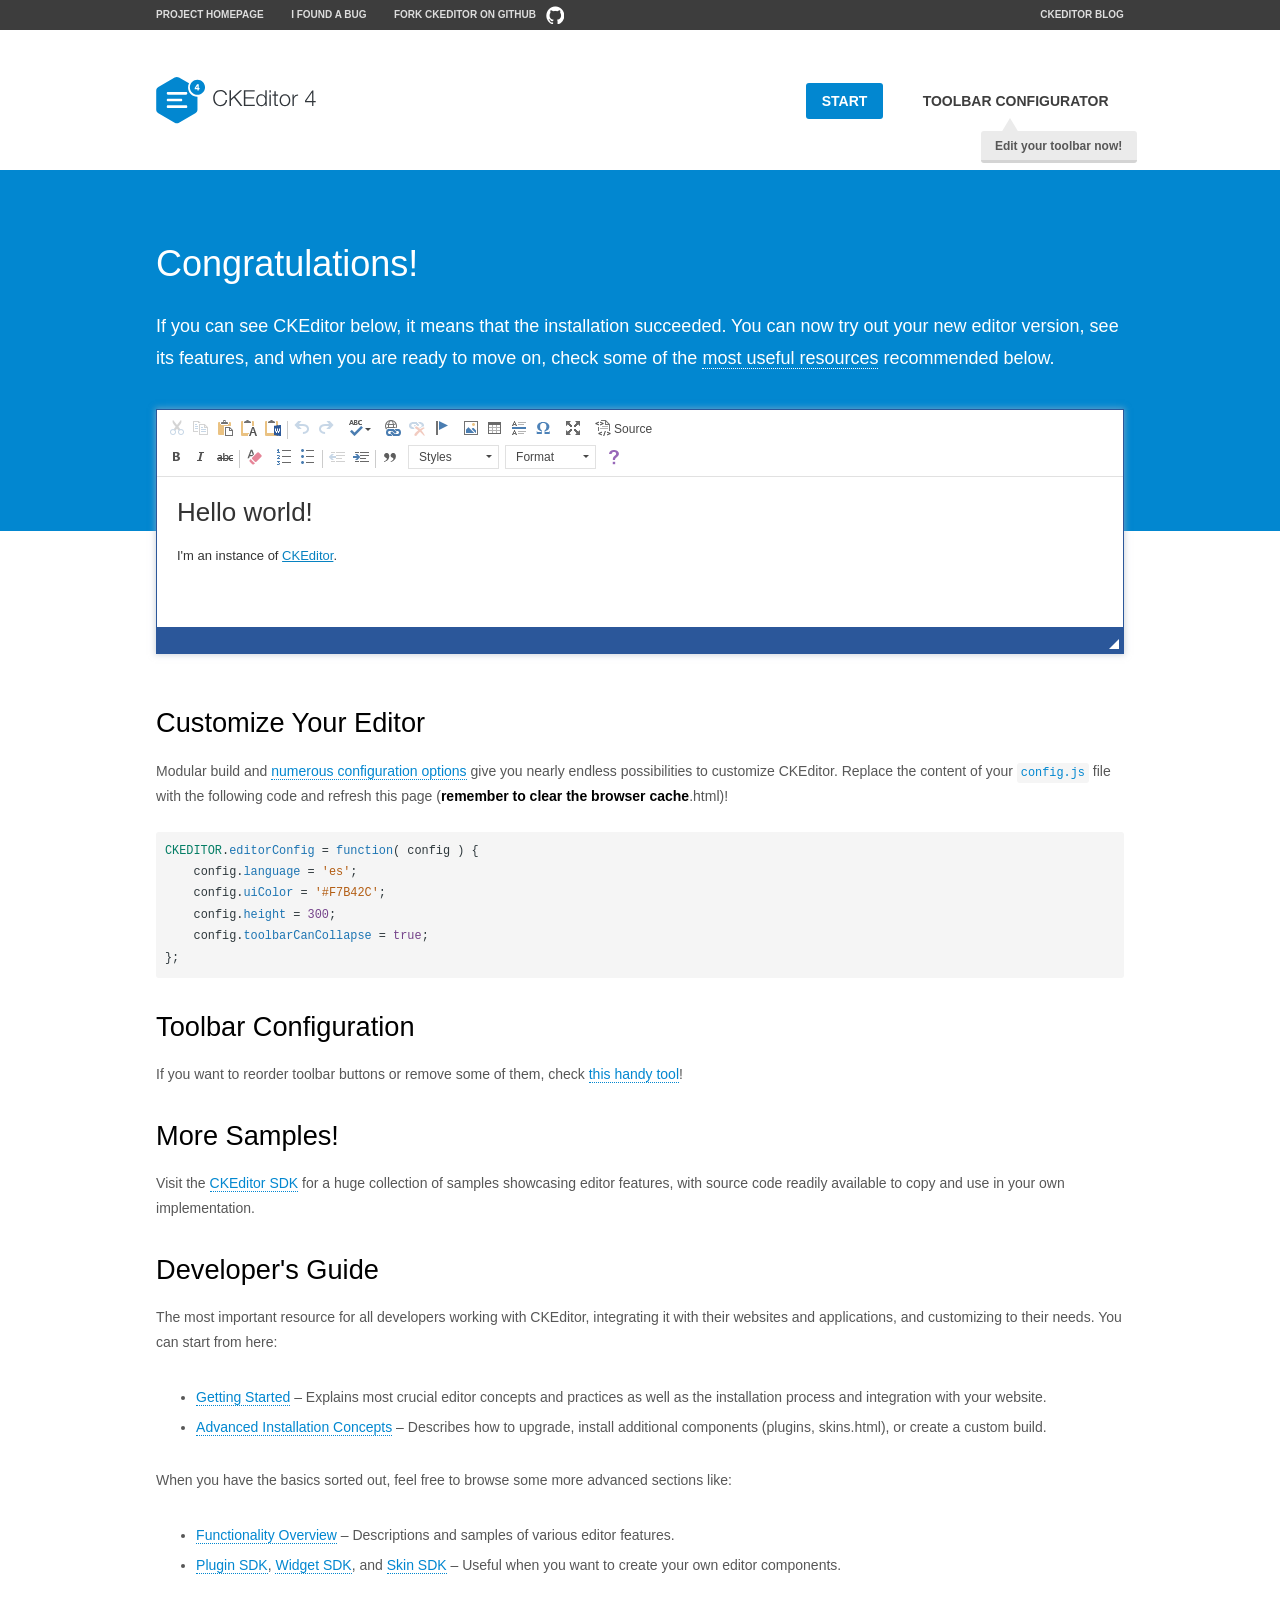
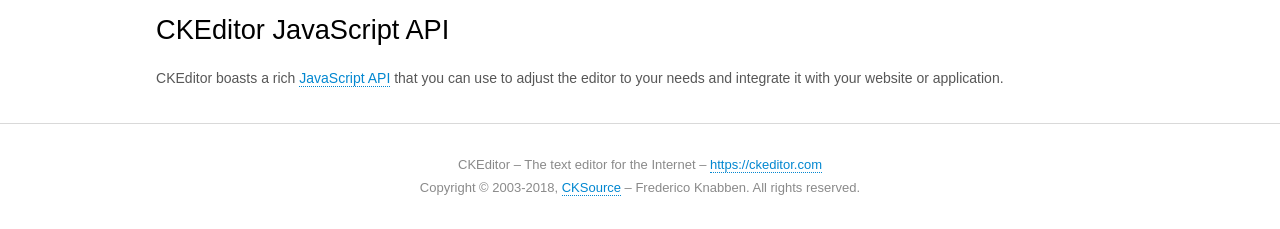
<file: assets_admin/js/ckeditor/samples/index.html>
<!DOCTYPE html>
<!--
Copyright (c) 2003-2018, CKSource - Frederico Knabben. All rights reserved.
For licensing, see LICENSE.md or https://ckeditor.com/legal/ckeditor-oss-license
-->
<html>
<head>
	<meta charset="utf-8">
	<title>CKEditor Sample</title>
	<script src="../ckeditor.js"></script>
	<script src="js/sample.js"></script>
	<link rel="stylesheet" href="css/samples.css">
	<link rel="stylesheet" href="toolbarconfigurator/lib/codemirror/neo.css">
</head>
<body id="main">

<nav class="navigation-a">
	<div class="grid-container">
		<ul class="navigation-a-left grid-width-70">
			<li><a href="https://ckeditor.com/ckeditor-4/">Project Homepage</a></li>
			<li><a href="https://github.com/ckeditor/ckeditor-dev/issues">I found a bug</a></li>
			<li><a href="http://github.com/ckeditor/ckeditor-dev" class="icon-pos-right icon-navigation-a-github">Fork CKEditor on GitHub</a></li>
		</ul>
		<ul class="navigation-a-right grid-width-30">
			<li><a href="https://ckeditor.com/blog/">CKEditor Blog</a></li>
		</ul>
	</div>
</nav>

<header class="header-a">
	<div class="grid-container">
		<h1 class="header-a-logo grid-width-30">
			<a href="index.html"><img src="img/logo.svg" onerror="this.src='img/logo.png'; this.onerror=null;" alt="CKEditor Sample"></a>
		</h1>

		<nav class="navigation-b grid-width-70">
			<ul>
				<li><a href="index.html" class="button-a button-a-background">Start</a></li>
				<li><a href="toolbarconfigurator/index.html" class="button-a">Toolbar configurator <span class="balloon-a balloon-a-nw">Edit your toolbar now!</span></a></li>
			</ul>
		</nav>
	</div>
</header>

<main>
	<div class="adjoined-top">
		<div class="grid-container">
			<div class="content grid-width-100">
				<h1>Congratulations!</h1>
				<p>
					If you can see CKEditor below, it means that the installation succeeded.
					You can now try out your new editor version, see its features, and when you are ready to move on, check some of the <a href="#sample-customize">most useful resources</a> recommended below.
				</p>
			</div>
		</div>
	</div>
	<div class="adjoined-bottom">
		<div class="grid-container">
			<div class="grid-width-100">
				<div id="editor">
					<h1>Hello world!</h1>
					<p>I'm an instance of <a href="https://ckeditor.com">CKEditor</a>.</p>
				</div>
			</div>
		</div>
	</div>

	<div class="grid-container">
		<div class="content grid-width-100">
			<section id="sample-customize">
				<h2>Customize Your Editor</h2>
				<p>Modular build and <a href="https://ckeditor.com/docs/ckeditor4/latest/guide/dev_configuration">numerous configuration options</a> give you nearly endless possibilities to customize CKEditor. Replace the content of your <code><a href="../config.js">config.js</a></code> file with the following code and refresh this page (<strong>remember to clear the browser cache</strong>.html)!</p>
		<pre class="cm-s-neo CodeMirror"><code><span style="padding-right: 0.1px;"><span class="cm-variable">CKEDITOR</span>.<span class="cm-property">editorConfig</span> <span class="cm-operator">=</span> <span class="cm-keyword">function</span>( <span class="cm-def">config</span> ) {</span>
<span style="padding-right: 0.1px;"><span class="cm-tab">	</span><span class="cm-variable-2">config</span>.<span class="cm-property">language</span> <span class="cm-operator">=</span> <span class="cm-string">'es'</span>;</span>
<span style="padding-right: 0.1px;"><span class="cm-tab">	</span><span class="cm-variable-2">config</span>.<span class="cm-property">uiColor</span> <span class="cm-operator">=</span> <span class="cm-string">'#F7B42C'</span>;</span>
<span style="padding-right: 0.1px;"><span class="cm-tab">	</span><span class="cm-variable-2">config</span>.<span class="cm-property">height</span> <span class="cm-operator">=</span> <span class="cm-number">300</span>;</span>
<span style="padding-right: 0.1px;"><span class="cm-tab">	</span><span class="cm-variable-2">config</span>.<span class="cm-property">toolbarCanCollapse</span> <span class="cm-operator">=</span> <span class="cm-atom">true</span>;</span>
<span style="padding-right: 0.1px;">};</span></code></pre>
			</section>

			<section>
				<h2>Toolbar Configuration</h2>
				<p>If you want to reorder toolbar buttons or remove some of them, check <a href="toolbarconfigurator/index.html">this handy tool</a>!</p>
			</section>

			<section>
				<h2>More Samples!</h2>
				<p>Visit the <a href="https://sdk.ckeditor.com">CKEditor SDK</a> for a huge collection of samples showcasing editor features, with source code readily available to copy and use in your own implementation.</p>
			</section>

			<section>
				<h2>Developer's Guide</h2>
				<p>The most important resource for all developers working with CKEditor, integrating it with their websites and applications, and customizing to their needs. You can start from here:</p>
				<ul>
					<li><a href="https://ckeditor.com/docs/ckeditor4/latest/guide/dev_installation.html">Getting Started</a> &ndash; Explains most crucial editor concepts and practices as well as the installation process and integration with your website.</li>
					<li><a href="https://ckeditor.com/docs/ckeditor4/latest/guide/dev_advanced_installation">Advanced Installation Concepts</a> &ndash; Describes how to upgrade, install additional components (plugins, skins.html), or create a custom build.</li>
				</ul>
					<p>When you have the basics sorted out, feel free to browse some more advanced sections like:</p>
				<ul>
					<li><a href="https://ckeditor.com/docs/ckeditor4/latest/guide/dev_features.html">Functionality Overview</a> &ndash; Descriptions and samples of various editor features.</li>
					<li><a href="https://ckeditor.com/docs/ckeditor4/latest/guide/plugin_sdk_intro.html">Plugin SDK</a>, <a href="https://ckeditor.com/docs/ckeditor4/latest/guide/widget_sdk_intro.html">Widget SDK</a>, and <a href="https://ckeditor.com/docs/ckeditor4/latest/guide/skin_sdk_intro.html">Skin SDK</a> &ndash; Useful when you want to create your own editor components.</li>
				</ul>
			</section>

			<section>
				<h2>CKEditor JavaScript API</h2>
				<p>CKEditor boasts a rich <a href="https://ckeditor.com/docs/ckeditor4/latest/api/index.html">JavaScript API</a> that you can use to adjust the editor to your needs and integrate it with your website or application.</p>
			</section>
		</div>
	</div>
</main>

<footer class="footer-a grid-container">
	<div class="grid-container">
		<p class="grid-width-100">
			CKEditor &ndash; The text editor for the Internet &ndash; <a class="samples" href="https://ckeditor.com/">https://ckeditor.com</a>
		</p>
		<p class="grid-width-100" id="copy">
			Copyright &copy; 2003-2018, <a class="samples" href="https://cksource.com/">CKSource</a> &ndash; Frederico Knabben. All rights reserved.
		</p>
	</div>
</footer>
<script>
	initSample();
</script>

</body>
</html>
</file>
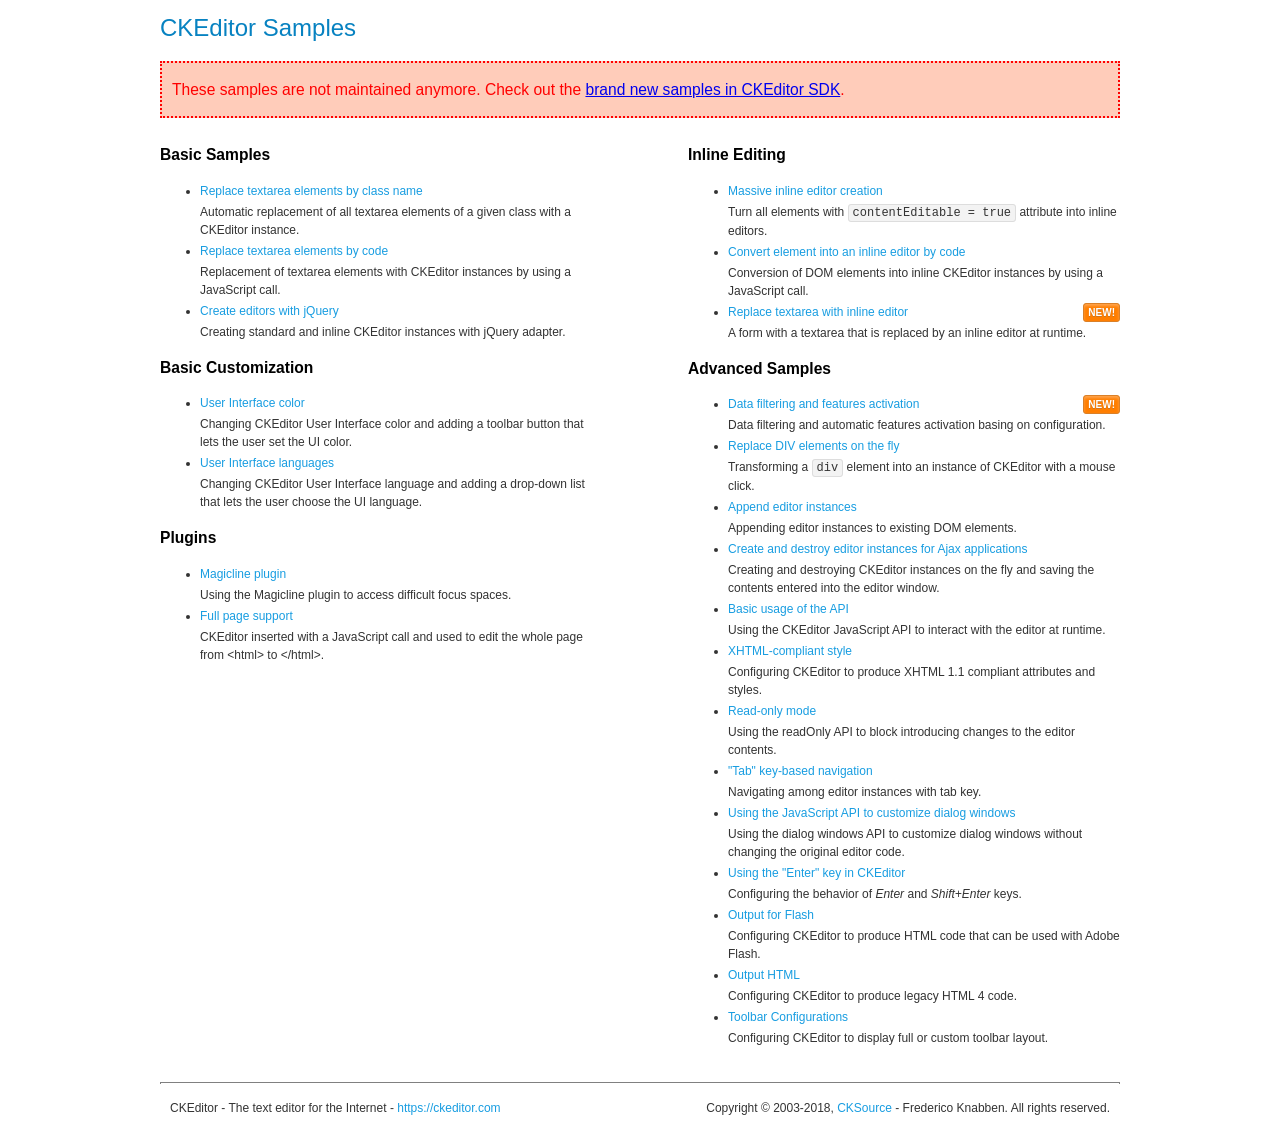
<file: assets_admin/js/ckeditor/samples/old/index.html>
<!DOCTYPE html>
<!--
Copyright (c) 2003-2018, CKSource - Frederico Knabben. All rights reserved.
For licensing, see LICENSE.md or https://ckeditor.com/legal/ckeditor-oss-license
-->
<html>
<head>
	<meta charset="utf-8">
	<title>CKEditor Samples</title>
	<link rel="stylesheet" href="sample.css">
</head>
<body>
	<h1 class="samples">
		CKEditor Samples
	</h1>
	<div class="warning deprecated">
		These samples are not maintained anymore. Check out the <a href="https://sdk.ckeditor.com/">brand new samples in CKEditor SDK</a>.
	</div>
	<div class="twoColumns">
		<div class="twoColumnsLeft">
			<h2 class="samples">
				Basic Samples
			</h2>
			<dl class="samples">
				<dt><a class="samples" href="replacebyclass.html">Replace textarea elements by class name</a></dt>
				<dd>Automatic replacement of all textarea elements of a given class with a CKEditor instance.</dd>

				<dt><a class="samples" href="replacebycode.html">Replace textarea elements by code</a></dt>
				<dd>Replacement of textarea elements with CKEditor instances by using a JavaScript call.</dd>

				<dt><a class="samples" href="jquery.html">Create editors with jQuery</a></dt>
				<dd>Creating standard and inline CKEditor instances with jQuery adapter.</dd>
			</dl>

			<h2 class="samples">
				Basic Customization
			</h2>
			<dl class="samples">
				<dt><a class="samples" href="uicolor.html">User Interface color</a></dt>
				<dd>Changing CKEditor User Interface color and adding a toolbar button that lets the user set the UI color.</dd>

				<dt><a class="samples" href="uilanguages.html">User Interface languages</a></dt>
				<dd>Changing CKEditor User Interface language and adding a drop-down list that lets the user choose the UI language.</dd>
			</dl>


			<h2 class="samples">Plugins</h2>
<dl class="samples">
<dt><a class="samples" href="magicline/magicline.html">Magicline plugin</a></dt>
<dd>Using the Magicline plugin to access difficult focus spaces.</dd>

<dt><a class="samples" href="wysiwygarea/fullpage.html">Full page support</a></dt>
<dd>CKEditor inserted with a JavaScript call and used to edit the whole page from &lt;html&gt; to &lt;/html&gt;.</dd>
</dl>
		</div>
		<div class="twoColumnsRight">
			<h2 class="samples">
				Inline Editing
			</h2>
			<dl class="samples">
				<dt><a class="samples" href="inlineall.html">Massive inline editor creation</a></dt>
				<dd>Turn all elements with <code>contentEditable = true</code> attribute into inline editors.</dd>

				<dt><a class="samples" href="inlinebycode.html">Convert element into an inline editor by code</a></dt>
				<dd>Conversion of DOM elements into inline CKEditor instances by using a JavaScript call.</dd>

				<dt><a class="samples" href="inlinetextarea.html">Replace textarea with inline editor</a> <span class="new">New!</span></dt>
				<dd>A form with a textarea that is replaced by an inline editor at runtime.</dd>

				
			</dl>

			<h2 class="samples">
				Advanced Samples
			</h2>
			<dl class="samples">
				<dt><a class="samples" href="datafiltering.html">Data filtering and features activation</a> <span class="new">New!</span></dt>
				<dd>Data filtering and automatic features activation basing on configuration.</dd>

				<dt><a class="samples" href="divreplace.html">Replace DIV elements on the fly</a></dt>
				<dd>Transforming a <code>div</code> element into an instance of CKEditor with a mouse click.</dd>

				<dt><a class="samples" href="appendto.html">Append editor instances</a></dt>
				<dd>Appending editor instances to existing DOM elements.</dd>

				<dt><a class="samples" href="ajax.html">Create and destroy editor instances for Ajax applications</a></dt>
				<dd>Creating and destroying CKEditor instances on the fly and saving the contents entered into the editor window.</dd>

				<dt><a class="samples" href="api.html">Basic usage of the API</a></dt>
				<dd>Using the CKEditor JavaScript API to interact with the editor at runtime.</dd>

				<dt><a class="samples" href="xhtmlstyle.html">XHTML-compliant style</a></dt>
				<dd>Configuring CKEditor to produce XHTML 1.1 compliant attributes and styles.</dd>

				<dt><a class="samples" href="readonly.html">Read-only mode</a></dt>
				<dd>Using the readOnly API to block introducing changes to the editor contents.</dd>

				<dt><a class="samples" href="tabindex.html">"Tab" key-based navigation</a></dt>
				<dd>Navigating among editor instances with tab key.</dd>


				
<dt><a class="samples" href="dialog/dialog.html">Using the JavaScript API to customize dialog windows</a></dt>
<dd>Using the dialog windows API to customize dialog windows without changing the original editor code.</dd>

<dt><a class="samples" href="enterkey/enterkey.html">Using the &quot;Enter&quot; key in CKEditor</a></dt>
<dd>Configuring the behavior of <em>Enter</em> and <em>Shift+Enter</em> keys.</dd>

<dt><a class="samples" href="htmlwriter/outputforflash.html">Output for Flash</a></dt>
<dd>Configuring CKEditor to produce HTML code that can be used with Adobe Flash.</dd>

<dt><a class="samples" href="htmlwriter/outputhtml.html">Output HTML</a></dt>
<dd>Configuring CKEditor to produce legacy HTML 4 code.</dd>

<dt><a class="samples" href="toolbar/toolbar.html">Toolbar Configurations</a></dt>
<dd>Configuring CKEditor to display full or custom toolbar layout.</dd>

			</dl>
		</div>
	</div>
	<div id="footer">
		<hr>
		<p>
			CKEditor - The text editor for the Internet - <a class="samples" href="https://ckeditor.com/">https://ckeditor.com</a>
		</p>
		<p id="copy">
			Copyright &copy; 2003-2018, <a class="samples" href="https://cksource.com/">CKSource</a> - Frederico Knabben. All rights reserved.
		</p>
	</div>
</body>
</html>
</file>
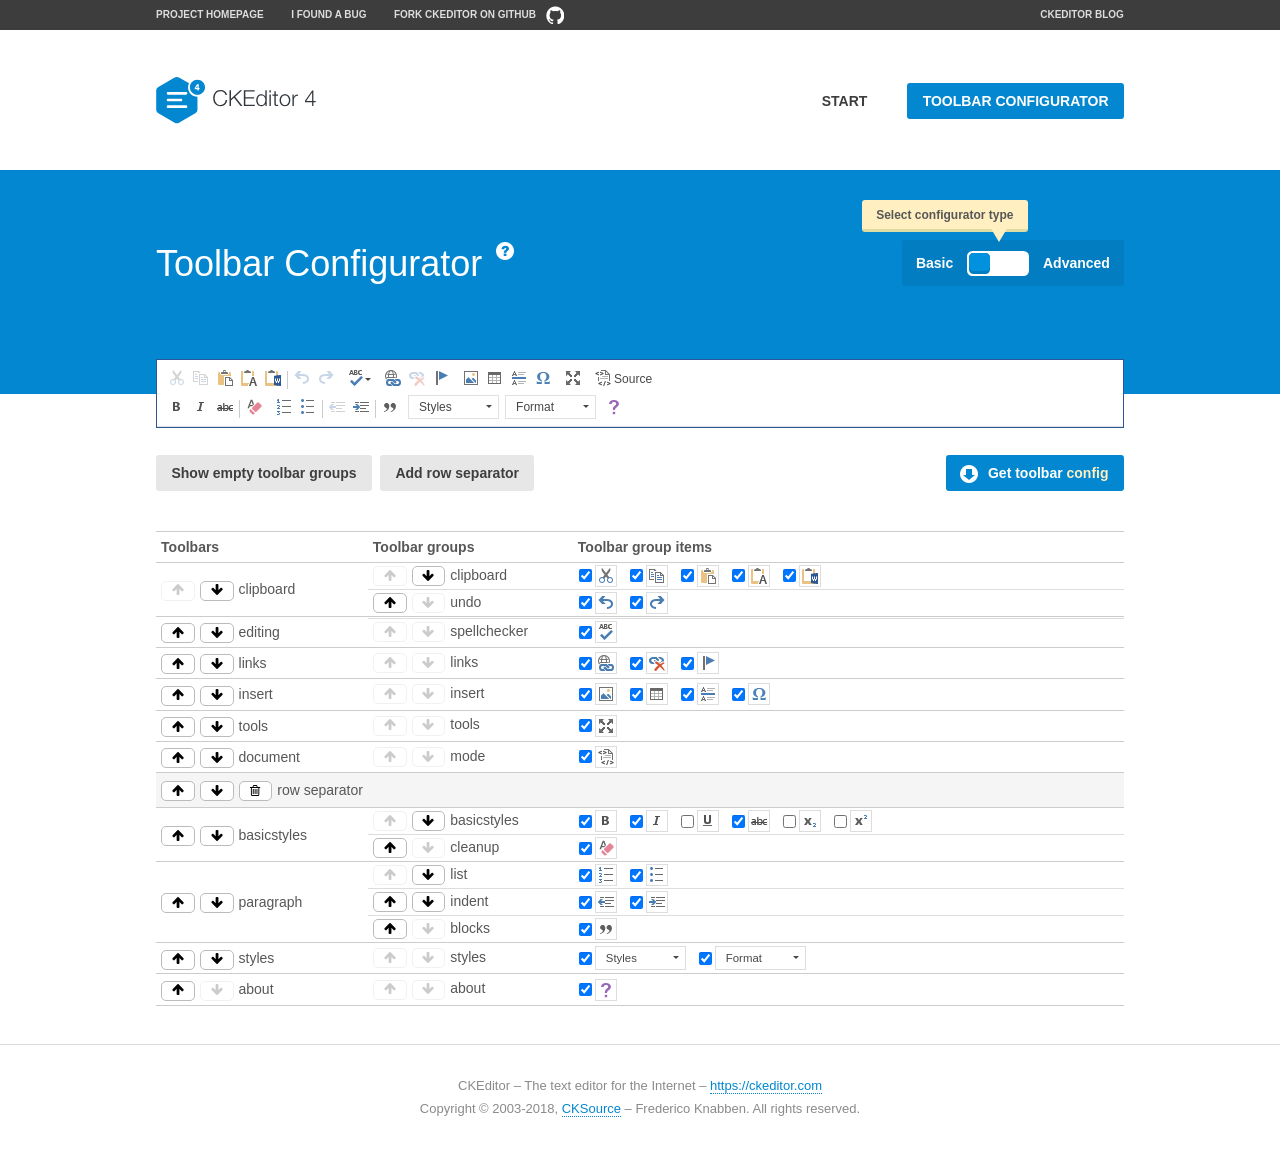
<file: assets_admin/js/ckeditor/samples/toolbarconfigurator/index.html>
<!DOCTYPE html>
<!--
Copyright (c) 2003-2018, CKSource - Frederico Knabben. All rights reserved.
For licensing, see LICENSE.md or https://ckeditor.com/legal/ckeditor-oss-license
-->
<!--[if IE 8]><html class="ie8"><![endif]-->
<!--[if gt IE 8]><html><![endif]-->
<!--[if !IE]><!--><html><!--<![endif]-->
<head>
	<meta charset="utf-8">
	<title>Toolbar Configurator</title>
	<script src="../../ckeditor.js"></script>
	<script>
		if ( CKEDITOR.env.ie && CKEDITOR.env.version < 9 )
			CKEDITOR.tools.enableHtml5Elements( document );
	</script>
	<link rel="stylesheet" href="lib/codemirror/codemirror.css">
	<link rel="stylesheet" href="lib/codemirror/show-hint.css">
	<link rel="stylesheet" href="lib/codemirror/neo.css">
	<link rel="stylesheet" href="css/fontello.css">
	<link rel="stylesheet" href="../css/samples.css">
</head>
<body id="toolbar">

<nav class="navigation-a">
	<div class="grid-container">
		<ul class="navigation-a-left grid-width-70">
			<li><a href="https://ckeditor.com/ckeditor-4/">Project Homepage</a></li>
			<li><a href="https://github.com/ckeditor/ckeditor-dev/issues">I found a bug</a></li>
			<li><a href="http://github.com/ckeditor/ckeditor-dev" class="icon-pos-right icon-navigation-a-github">Fork CKEditor on GitHub</a></li>
		</ul>
		<ul class="navigation-a-right grid-width-30">
			<li><a href="https://ckeditor.com/blog/">CKEditor Blog</a></li>
		</ul>
	</div>
</nav>

<header class="header-a">
	<div class="grid-container">
		<h1 class="header-a-logo grid-width-30">
			<a href="../index.html"><img src="../img/logo.svg" onerror="this.src='../img/logo.png'; this.onerror=null;" alt="CKEditor Logo"></a>
		</h1>
		<nav class="navigation-b grid-width-70">
			<ul>
				<li><a href="../index.html"  class="button-a">Start</a></li>
				<li><a href="index.html"  class="button-a button-a-background">Toolbar configurator</a></li>
			</ul>
		</nav>
	</div>
</header>

<main>
	<div class="adjoined-top">
		<div class="grid-container">
			<div class="content grid-width-100">
				<div class="grid-container-nested">
					<h1 class="grid-width-60">
						Toolbar Configurator
						<a href="#help-content" type="button" title="Configurator help" id="help" class="button-a button-a-background button-a-no-text icon-pos-left icon-question-mark">Help</a>
					</h1>

					<div class="grid-width-40 grid-switch-magic">
						<div class="switch">
							<span class="balloon-a balloon-a-se">Select configurator type</span>
							<input type="radio" name="radio" data-num="1" id="radio-basic" />
							<input type="radio" name="radio" data-num="2" id="radio-advanced" />
							<label data-for="1" for="radio-basic">Basic</label>
							<span class="switch-inner">
								<span class="handler"></span>
							</span>
							<label data-for="2" for="radio-advanced">Advanced</label>
						</div>
					</div>
				</div>
			</div>
		</div>
	</div>
	<div class="adjoined-bottom">
		<div class="grid-container">
			<div class="grid-width-100">
				<div class="editors-container">
					<div id="editor-basic"></div>
					<div id="editor-advanced"></div>
				</div>
			</div>
		</div>
	</div>

	<div class="grid-container configurator">
		<div class="content grid-width-100">
			<div class="configurator">
				<div>
					<div id="toolbarModifierWrapper"></div>
				</div>
			</div>
		</div>
	</div>

	<div id="help-content">
		<div class="grid-container">
			<div class="grid-width-100">
				<h2>What Am I Doing Here?</h2>

				<div class="grid-container grid-container-nested">
					<div class="basic">
						<div class="grid-width-50">
							<p>Arrange <a href="https://ckeditor.com/docs/ckeditor4/latest/api/CKEDITOR_config.html#cfg-toolbarGroups">toolbar groups</a>, toggle <a href="https://ckeditor.com/docs/ckeditor4/latest/api/CKEDITOR_config.html#cfg-removeButtons">button visibility</a> according to your needs and get your toolbar configuration.</p>
							<p>You can replace the content of the <a href="../../config.js"><code>config.js</code></a> file with the generated configuration. If you already set some configuration options you will need to merge both configurations.</p>
						</div>
						<div class="grid-width-50">
							<p>Read more about different ways of <a href="https://ckeditor.com/docs/ckeditor4/latest/guide/dev_configuration.html">setting configuration</a> and do not forget about <strong>clearing browser cache</strong>.</p>
							<p>Arranging toolbar groups is the recommended way of configuring the toolbar, but if you need more freedom you can use the <a href="#advanced">advanced configurator</a>.</p>
						</div>
					</div>
					<div class="advanced" style="display: none;">
						<div class="grid-width-50">
							<p>With this code editor you can edit your <a href="https://ckeditor.com/docs/ckeditor4/latest/api/CKEDITOR_config.html#cfg-toolbar">toolbar configuration</a> live.</p>
							<p>You can replace the content of the <a href="../../config.js"><code>config.js</code></a> file with the generated configuration. If you already set some configuration options you will need to merge both configurations.</p>
						</div>
						<div class="grid-width-50">
							<p>Read more about different ways of <a href="https://ckeditor.com/docs/ckeditor4/latest/guide/dev_configuration.html">setting configuration</a> and do not forget about <strong>clearing browser cache</strong>.</p>
						</div>
					</div>
				</div>

				<p class="grid-container grid-container-nested">
					<button type="button" class="help-content-close grid-width-100 button-a button-a-background">Got it. Let's play!</button>
				</p>
			</div>
		</div>
	</div>
</main>

<footer class="footer-a grid-container">
	<p class="grid-width-100">
		CKEditor &ndash; The text editor for the Internet &ndash; <a class="samples" href="https://ckeditor.com/">https://ckeditor.com</a>
	</p>
	<p class="grid-width-100" id="copy">
		Copyright &copy; 2003-2018, <a class="samples" href="https://cksource.com/">CKSource</a> &ndash; Frederico Knabben. All rights reserved.
	</p>
</footer>

<script src="lib/codemirror/codemirror.js"></script>
<script src="lib/codemirror/javascript.js"></script>
<script src="lib/codemirror/show-hint.js"></script>

<script src="js/fulltoolbareditor.js"></script>
<script src="js/abstracttoolbarmodifier.js"></script>
<script src="js/toolbarmodifier.js"></script>
<script src="js/toolbartextmodifier.js"></script>
<script src="../js/sf.js"></script>

<script>
	( function() {
		'use strict';

		var mode = ( window.location.hash.substr( 1 ) === 'advanced' ) ? 'advanced' : 'basic',
			configuratorSection = CKEDITOR.document.findOne( 'main > .grid-container.configurator' ),
			basicInstruction = CKEDITOR.document.findOne( '#help-content .basic' ),
			advancedInstruction = CKEDITOR.document.findOne( '#help-content .advanced' ),

			// Configurator mode switcher.
			modeSwitchBasic = CKEDITOR.document.getById( 'radio-basic' ),
			modeSwitchAdvanced = CKEDITOR.document.getById( 'radio-advanced' );

		// Initial setup
		function updateSwitcher() {
			if ( mode === 'advanced' ) {
				modeSwitchAdvanced.$.checked = true;
			} else {
				modeSwitchBasic.$.checked = true;
			}
		}

		updateSwitcher();

		CKEDITOR.document.getWindow().on( 'hashchange', function( e ) {
			var hash = window.location.hash.substr( 1 );
			if ( !( hash === 'advanced' || hash === 'basic' ) ) {
				return;
			}
			mode = hash;
			onToolbarsDone( mode );
		} );

		CKEDITOR.document.getWindow().on( 'resize', function() {
			updateToolbar( ( mode === 'basic' ? toolbarModifier : toolbarTextModifier )[ 'editorInstance' ] );
		} );

		function onRefresh( modifier ) {
			modifier = modifier || this;

			if ( mode === 'basic' && modifier instanceof ToolbarConfigurator.ToolbarTextModifier ) {
				return;
			}

			// CodeMirror container becomes visible, so we need to refresh and to avoid rendering problems.
			if ( mode === 'advanced' && modifier instanceof ToolbarConfigurator.ToolbarTextModifier ) {
				modifier.codeContainer.refresh();
			}

			updateToolbar( modifier.editorInstance );
		}

		function updateToolbar( editor ) {
			var editorContainer = editor.container;

			// Not always editor is loaded.
			if ( !editorContainer ) {
				return;
			}

			var displayStyle = editorContainer.getStyle( 'display' );

			editorContainer.setStyle( 'display', 'block' );

			var newHeight = editorContainer.getSize( 'height' );

			var newMarginTop = parseInt( editorContainer.getComputedStyle( 'margin-top' ), 10 );
			newMarginTop = ( isNaN( newMarginTop ) ? 0 : Number( newMarginTop ) );

			var newMarginBottom = parseInt( editorContainer.getComputedStyle( 'margin-bottom' ), 10 );
			newMarginBottom = ( isNaN( newMarginBottom ) ? 0 : Number( newMarginBottom ) );

			var result = newHeight + newMarginTop + newMarginBottom;

			editorContainer.setStyle( 'display', displayStyle );

			editor.container.getAscendant( 'div' ).setStyle( 'height', result + 'px' );
		}

		var toolbarModifier = new ToolbarConfigurator.ToolbarModifier( 'editor-basic' );

		var done = 0;
		toolbarModifier.init( onToolbarInit );
		toolbarModifier.onRefresh = onRefresh;

		CKEDITOR.document.getById( 'toolbarModifierWrapper' ).append( toolbarModifier.mainContainer );

		var toolbarTextModifier = new ToolbarConfigurator.ToolbarTextModifier( 'editor-advanced' );
		toolbarTextModifier.init( onToolbarInit );
		toolbarTextModifier.onRefresh = onRefresh;

		function onToolbarInit() {
			if ( ++done === 2 ) {
				onToolbarsDone();

				positionSticky.watch( CKEDITOR.document.findOne( '.toolbar' ), function() {
					return mode === 'advanced';
				} );
			}
		}

		function onToolbarsDone() {
			if ( mode === 'basic' ) {
				toggleModeBasic( false );
			} else {
				toggleModeAdvanced( false );
			}

			updateSwitcher();

			setTimeout( function() {
				CKEDITOR.document.findOne( '.editors-container' ).addClass( 'active' );
				CKEDITOR.document.findOne( '#toolbarModifierWrapper' ).addClass( 'active' );
			}, 200 );
		}

		CKEDITOR.document.getById( 'toolbarModifierWrapper' ).append( toolbarTextModifier.mainContainer );

		function toogleModeSwitch( onElement, offElement, onModifier, offModifier ) {
			onElement.addClass( 'fancy-button-active' );
			offElement.removeClass( 'fancy-button-active' );

			onModifier.showUI();
			offModifier.hideUI();
		}

		function toggleModeBasic( callOnRefresh ) {
			callOnRefresh = ( callOnRefresh !== false );
			mode = 'basic';
			window.location.hash = '#basic';
			toogleModeSwitch( modeSwitchBasic, modeSwitchAdvanced, toolbarModifier, toolbarTextModifier );

			configuratorSection.removeClass( 'freed-width' );
			basicInstruction.show();
			advancedInstruction.hide();

			callOnRefresh && onRefresh( toolbarModifier );
		}

		function toggleModeAdvanced( callOnRefresh ) {
			callOnRefresh = ( callOnRefresh !== false );
			mode = 'advanced';
			window.location.hash = '#advanced';
			toogleModeSwitch( modeSwitchAdvanced, modeSwitchBasic, toolbarTextModifier, toolbarModifier );

			configuratorSection.addClass( 'freed-width' );
			advancedInstruction.show();
			basicInstruction.hide();

			callOnRefresh && onRefresh( toolbarTextModifier );
		}

		modeSwitchBasic.on( 'click', toggleModeBasic );
		modeSwitchAdvanced.on( 'click', toggleModeAdvanced );

		//
		// Position:sticky for the toolbar.
		//

		// Will make elements behave like they were styled with position:sticky.
		var positionSticky = {
			// Store object: {
			// 		element: CKEDITOR.dom.element, // Element which will float.
			// 		placeholder: CKEDITOR.dom.element, // Placeholder which is place to prevent page bounce.
			// 		isFixed: boolean // Whether element float now.
			// }
			watched: [],

			active: [],

			staticContainer: null,

			init: function() {
				var element = CKEDITOR.dom.element.createFromHtml(
					'<div class="staticContainer">' +
						'<div class="grid-container" >' +
							'<div class="grid-width-100">' +
								'<div class="inner"></div>' +
							'</div>' +
						'</div>' +
					'</div>' );

				this.staticContainer = element.findOne( '.inner' );

				CKEDITOR.document.getBody().append( element );
			},

			watch: function( element, preventFunc ) {
				this.watched.push( {
					element: element,
					placeholder: new CKEDITOR.dom.element( 'div' ),
					isFixed: false,
					preventFunc: preventFunc
				} );
			},

			checkAll: function() {
				for ( var i = 0; i < this.watched.length; i++ ) {
					this.check( this.watched[ i ] );
				}
			},

			check: function( element ) {
				var isFixed = element.isFixed;
				var shouldBeFixed = this.shouldBeFixed( element );

				// Nothing to be done.
				if ( isFixed === shouldBeFixed ) {
					return;
				}

				var placeholder = element.placeholder;

				if ( isFixed ) {
					// Unfixing.

					element.element.insertBefore( placeholder );
					placeholder.remove();

					element.element.removeStyle( 'margin' );

					this.active.splice( CKEDITOR.tools.indexOf( this.active, element ), 1 );

				} else {
					// Fixing.
					placeholder.setStyle( 'width', element.element.getSize( 'width' ) + 'px' );
					placeholder.setStyle( 'height', element.element.getSize( 'height' ) + 'px' );
					placeholder.setStyle( 'margin-bottom', element.element.getComputedStyle( 'margin-bottom' ) );
					placeholder.setStyle( 'display', element.element.getComputedStyle( 'display' ) );
					placeholder.insertAfter( element.element );

					this.staticContainer.append( element.element );

					this.active.push( element );
				}

				element.isFixed = !element.isFixed;
			},

			shouldBeFixed: function( element ) {
				if ( element.preventFunc && element.preventFunc() ) {
					return false;
				}

				// If element is already fixed we are checking it's placeholder.
				var related = ( element.isFixed ? element.placeholder : element.element ),
					clientRect = related.$.getBoundingClientRect(),
					staticHeight = this.staticContainer.getSize('height' ),
					elemHeight = element.element.getSize( 'height' );

				if ( element.isFixed ) {
					return ( clientRect.top + elemHeight < staticHeight );
				} else {
					return ( clientRect.top < staticHeight );
				}
			}
		};

		positionSticky.init();

		CKEDITOR.document.getWindow().on( 'scroll',
			new CKEDITOR.tools.eventsBuffer( 100, positionSticky.checkAll, positionSticky ).input
		);

		// Make the toolbar sticky.
		positionSticky.watch( CKEDITOR.document.findOne( '.editors-container' ) );

		// Help button and help-content.
		( function() {
			var helpButton = CKEDITOR.document.getById( 'help' ),
				helpContent = CKEDITOR.document.getById( 'help-content' );

			// Don't show help button on IE8 because it's unsupported by Pico Modal.
			if ( CKEDITOR.env.ie && CKEDITOR.env.version == 8 ) {
				helpButton.hide();
			} else {
				// Display help modal when the button is clicked.
				helpButton.on( 'click', function( evt ) {
					SF.modal( {
						// Clone modal content from DOM.
						content: helpContent.getHtml(),

						afterCreate: function( modal ) {
							// Enable modal content button to close the modal.
							new CKEDITOR.dom.element( modal.modalElem() ).findOne( '.help-content-close' ).once( 'click', modal.close );
						}
					} ).show();
				} );
			}
		} )();
	} )();
</script>
</body>
</html>
</file>
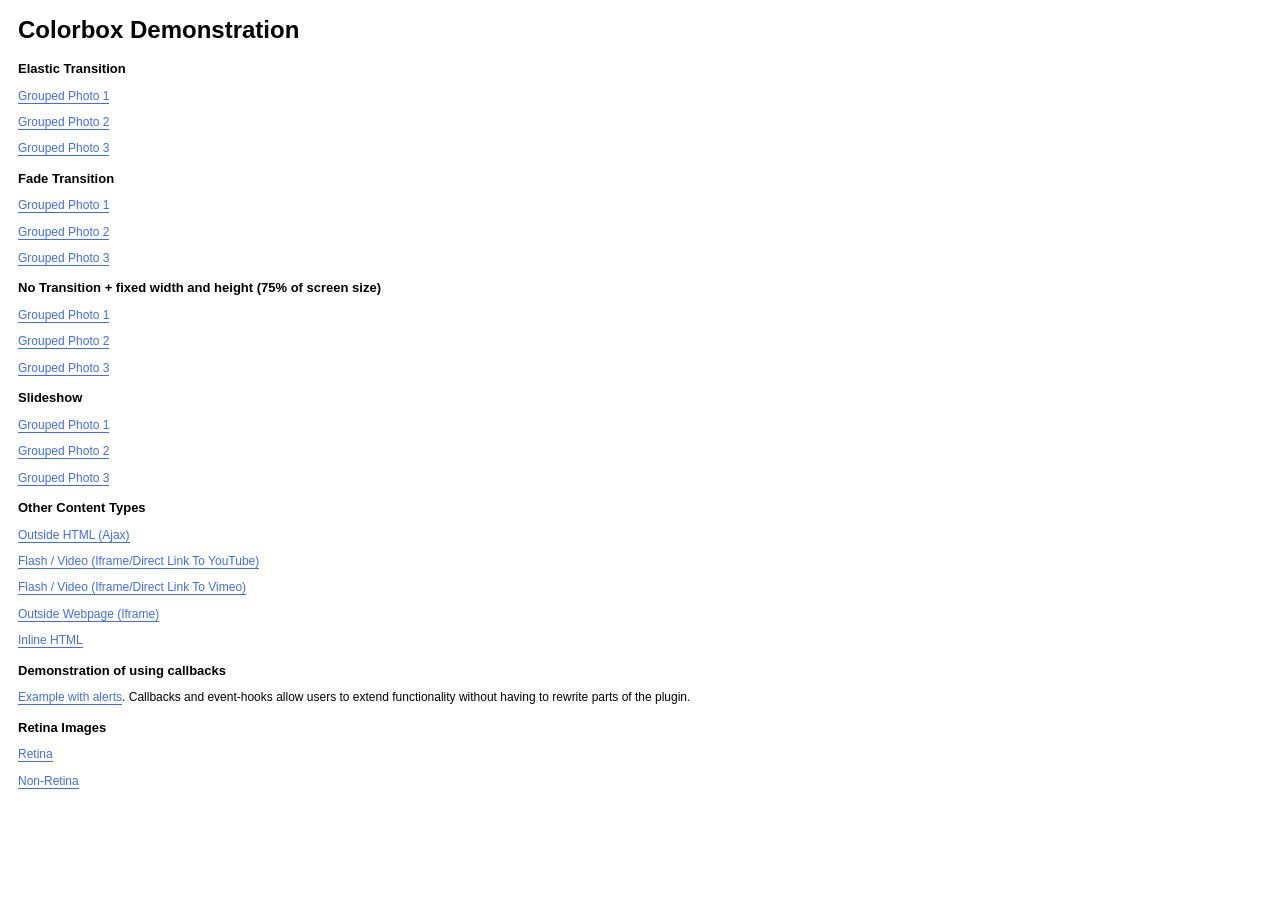
<file: sournce/assets/dest/vendors/colorbox/example1/index.html>
<!DOCTYPE html>
<html>
	<head>
		<meta charset='utf-8'/>
		<title>Colorbox Examples</title>
		<style>
			body{font:12px/1.2 Verdana, sans-serif; padding:0 10px;}
			a:link, a:visited{text-decoration:none; color:#416CE5; border-bottom:1px solid #416CE5;}
			h2{font-size:13px; margin:15px 0 0 0;}
		</style>
		<link rel="stylesheet" href="colorbox.css" />
		<script src="https://ajax.googleapis.com/ajax/libs/jquery/1.10.2/jquery.min.js"></script>
		<script src="../jquery.colorbox.js"></script>
		<script>
			$(document).ready(function(){
				//Examples of how to assign the Colorbox event to elements
				$(".group1").colorbox({rel:'group1'});
				$(".group2").colorbox({rel:'group2', transition:"fade"});
				$(".group3").colorbox({rel:'group3', transition:"none", width:"75%", height:"75%"});
				$(".group4").colorbox({rel:'group4', slideshow:true});
				$(".ajax").colorbox();
				$(".youtube").colorbox({iframe:true, innerWidth:640, innerHeight:390});
				$(".vimeo").colorbox({iframe:true, innerWidth:500, innerHeight:409});
				$(".iframe").colorbox({iframe:true, width:"80%", height:"80%"});
				$(".inline").colorbox({inline:true, width:"50%"});
				$(".callbacks").colorbox({
					onOpen:function(){ alert('onOpen: colorbox is about to open'); },
					onLoad:function(){ alert('onLoad: colorbox has started to load the targeted content'); },
					onComplete:function(){ alert('onComplete: colorbox has displayed the loaded content'); },
					onCleanup:function(){ alert('onCleanup: colorbox has begun the close process'); },
					onClosed:function(){ alert('onClosed: colorbox has completely closed'); }
				});

				$('.non-retina').colorbox({rel:'group5', transition:'none'})
				$('.retina').colorbox({rel:'group5', transition:'none', retinaImage:true, retinaUrl:true});
				
				//Example of preserving a JavaScript event for inline calls.
				$("#click").click(function(){ 
					$('#click').css({"background-color":"#f00", "color":"#fff", "cursor":"inherit"}).text("Open this window again and this message will still be here.");
					return false;
				});
			});
		</script>
	</head>
	<body>
		<h1>Colorbox Demonstration</h1>
		<h2>Elastic Transition</h2>
		<p><a class="group1" href="../content/ohoopee1.jpg" title="Me and my grandfather on the Ohoopee.">Grouped Photo 1</a></p>
		<p><a class="group1" href="../content/ohoopee2.jpg" title="On the Ohoopee as a child">Grouped Photo 2</a></p>
		<p><a class="group1" href="../content/ohoopee3.jpg" title="On the Ohoopee as an adult">Grouped Photo 3</a></p>
		
		<h2>Fade Transition</h2>
		<p><a class="group2" href="../content/ohoopee1.jpg" title="Me and my grandfather on the Ohoopee">Grouped Photo 1</a></p>
		<p><a class="group2" href="../content/ohoopee2.jpg" title="On the Ohoopee as a child">Grouped Photo 2</a></p>
		<p><a class="group2" href="../content/ohoopee3.jpg" title="On the Ohoopee as an adult">Grouped Photo 3</a></p>
		
		<h2>No Transition + fixed width and height (75% of screen size)</h2>
		<p><a class="group3" href="../content/ohoopee1.jpg" title="Me and my grandfather on the Ohoopee.">Grouped Photo 1</a></p>
		<p><a class="group3" href="../content/ohoopee2.jpg" title="On the Ohoopee as a child">Grouped Photo 2</a></p>
		<p><a class="group3" href="../content/ohoopee3.jpg" title="On the Ohoopee as an adult">Grouped Photo 3</a></p>
		
		<h2>Slideshow</h2>
		<p><a class="group4"  href="../content/ohoopee1.jpg" title="Me and my grandfather on the Ohoopee.">Grouped Photo 1</a></p>
		<p><a class="group4"  href="../content/ohoopee2.jpg" title="On the Ohoopee as a child">Grouped Photo 2</a></p>
		<p><a class="group4"  href="../content/ohoopee3.jpg" title="On the Ohoopee as an adult">Grouped Photo 3</a></p>
		
		<h2>Other Content Types</h2>
		<p><a class='ajax' href="../content/ajax.html" title="Homer Defined">Outside HTML (Ajax)</a></p>
		<p><a class='youtube' href="http://www.youtube.com/embed/VOJyrQa_WR4?rel=0&amp;wmode=transparent">Flash / Video (Iframe/Direct Link To YouTube)</a></p>
		<p><a class='vimeo' href="http://player.vimeo.com/video/2285902" title="R&ouml;yksopp: Remind Me">Flash / Video (Iframe/Direct Link To Vimeo)</a></p>
		<p><a class='iframe' href="http://wikipedia.com">Outside Webpage (Iframe)</a></p>
		<p><a class='inline' href="#inline_content">Inline HTML</a></p>
		
		<h2>Demonstration of using callbacks</h2>
		<p><a class='callbacks' href="../content/marylou.jpg" title="Marylou on Cumberland Island">Example with alerts</a>. Callbacks and event-hooks allow users to extend functionality without having to rewrite parts of the plugin.</p>
		

		<h2>Retina Images</h2>
		<p><a class="retina" href="../content/daisy.jpg" title="Retina">Retina</a></p>
		<p><a class="non-retina" href="../content/daisy.jpg" title="Non-Retina">Non-Retina</a></p>

		<!-- This contains the hidden content for inline calls -->
		<div style='display:none'>
			<div id='inline_content' style='padding:10px; background:#fff;'>
			<p><strong>This content comes from a hidden element on this page.</strong></p>
			<p>The inline option preserves bound JavaScript events and changes, and it puts the content back where it came from when it is closed.</p>
			<p><a id="click" href="#" style='padding:5px; background:#ccc;'>Click me, it will be preserved!</a></p>
			
			<p><strong>If you try to open a new Colorbox while it is already open, it will update itself with the new content.</strong></p>
			<p>Updating Content Example:<br />
			<a class="ajax" href="../content/ajax.html">Click here to load new content</a></p>
			</div>
		</div>
	</body>
</html>
</file>
<file: assets_admin/js/ckeditor/samples/css/samples.css>
/**
 * @license Copyright (c) 2003-2018, CKSource - Frederico Knabben. All rights reserved.
 * For licensing, see LICENSE.md or https://ckeditor.com/legal/ckeditor-oss-license
 */
@media (max-width: 900px) {
  .global-is-mobile-hidden {
    display: none !important;
  }
}
article,
aside,
details,
figcaption,
figure,
footer,
header,
hgroup,
main,
menu,
nav,
section {
  display: block;
}
body,
html {
  margin: 0;
  padding: 0;
  font: 16px / 1.8 Arial, 'Helvetica Neue', Helvetica, sans-serif;
  font-weight: 300;
  color: #575757;
}
.grid-width-10 {
  width: 10%;
}
.grid-width-20 {
  width: 20%;
}
.grid-width-30 {
  width: 30%;
}
.grid-width-40 {
  width: 40%;
}
.grid-width-50 {
  width: 50%;
}
.grid-width-60 {
  width: 60%;
}
.grid-width-70 {
  width: 70%;
}
.grid-width-80 {
  width: 80%;
}
.grid-width-90 {
  width: 90%;
}
.grid-width-100 {
  width: 100%;
}
@media (max-width: 900px) {
  .grid-width-10,
  .grid-width-20,
  .grid-width-30,
  .grid-width-40,
  .grid-width-50,
  .grid-width-60,
  .grid-width-70,
  .grid-width-80,
  .grid-width-90,
  .grid-width-100 {
    width: 100%;
  }
}
*[class*="grid-width"] {
  -webkit-box-sizing: border-box;
  -moz-box-sizing: border-box;
  box-sizing: border-box;
  padding-left: 4%;
  padding-right: 4%;
  float: left;
}
*[class*="grid-width"]:after,
.grid-container:after,
*[class*="grid-width"]:before,
.grid-container:before {
  content: '';
  display: block;
  overflow: hidden;
  visibility: hidden;
  font-size: 0;
  line-height: 0;
  width: 0;
  height: 0;
}
*[class*="grid-width"]:after,
.grid-container:after {
  clear: both;
}
.grid-container {
  -webkit-box-sizing: border-box;
  -moz-box-sizing: border-box;
  box-sizing: border-box;
  margin-left: auto;
  margin-right: auto;
}
.grid-container-nested *[class*="grid-width"]:first-child {
  padding-left: 0;
}
.grid-container-nested *[class*="grid-width"]:last-child {
  padding-right: 0;
}
@media (max-width: 900px) {
  .grid-container-nested *[class*="grid-width"]:first-child {
    padding-left: 4%;
  }
  .grid-container-nested *[class*="grid-width"]:last-child {
    padding-right: 4%;
  }
}
.header-a {
  min-height: 140px;
  overflow: hidden;
}
.header-a .header-a-logo {
  margin: 40px 0 0;
}
@media (max-width: 900px) {
  .header-a .header-a-logo {
    text-align: center;
  }
}
.header-a .header-a-logo img {
  border: transparent;
}
.navigation-a {
  height: 30px;
  background: #3D3D3D;
  position: absolute;
  left: 0;
  right: 0;
  top: 0;
  padding: 0;
  overflow: hidden;
}
@media (max-width: 900px) {
  .navigation-a {
    text-align: center;
  }
}
.navigation-a ul {
  list-style: none;
  margin: 0;
  overflow: hidden;
}
.navigation-a ul li,
.navigation-a ul li a {
  display: inline-block;
}
@media (max-width: 900px) {
  .navigation-a ul {
    width: auto;
    text-overflow: ellipsis;
    white-space: nowrap;
    display: inline-block;
    float: none;
  }
  .navigation-a ul:before,
  .navigation-a ul:after {
    display: none;
  }
}
.navigation-a ul.navigation-a-left {
  text-align: left;
}
@media (max-width: 900px) {
  .navigation-a ul.navigation-a-left {
    padding-right: 0;
  }
}
.navigation-a ul.navigation-a-right {
  text-align: right;
}
@media (max-width: 900px) {
  .navigation-a ul.navigation-a-right {
    padding-left: 23px;
  }
}
.navigation-a ul li + li {
  margin-left: 23px;
}
.navigation-a ul li a {
  font-size: 10px;
  font-size: 0.625rem;
  line-height: 18px;
  line-height: 1.13rem;
  line-height: 30px;
  float: left;
  color: #ddd;
  font-weight: bold;
  text-decoration: none;
  text-transform: uppercase;
}
.navigation-a ul li a:hover {
  cursor: pointer;
  color: #fff;
}
.icon-navigation-a-github:before,
.icon-navigation-a-github:after {
  background-image: url("[data-uri]");
}
.navigation-b {
  text-align: right;
  margin: 52px 0 0;
  overflow: visible;
}
@media (max-width: 900px) {
  .navigation-b {
    text-align: center;
    margin-top: 20px;
    padding: 0;
  }
}
.navigation-b ul {
  padding: 0;
  list-style: none;
  margin: 0;
  overflow: visible;
}
.navigation-b ul li,
.navigation-b ul li a {
  display: inline-block;
}
@media (max-width: 900px) {
  .navigation-b ul {
    display: table;
    width: 100%;
    padding-bottom: 1.5em;
  }
}
@media (max-width: 900px) {
  .navigation-b ul li {
    display: table-row;
  }
}
.navigation-b ul li + li {
  margin-left: 20px;
}
@media (max-width: 900px) {
  .navigation-b ul li + li {
    margin-left: 0;
  }
}
.navigation-b ul li a {
  -webkit-box-sizing: border-box;
  -moz-box-sizing: border-box;
  box-sizing: border-box;
  text-transform: uppercase;
  text-decoration: none;
  outline: none;
}
@media (max-width: 900px) {
  .navigation-b ul li a {
    width: 100%;
    -webkit-border-radius: 0;
    -webkit-background-clip: padding-box;
    -moz-border-radius: 0;
    -moz-background-clip: padding;
    border-radius: 0;
    background-clip: padding-box;
  }
}
.footer-a {
  font-size: 13px;
  font-size: 0.8125rem;
  line-height: 23.4px;
  line-height: 1.46rem;
  padding-top: 2.25em;
  padding-bottom: 2.25em;
  overflow: hidden;
  color: #8a8a8a;
}
.footer-a a {
  color: #0287D0;
  text-decoration: none;
  border-bottom: 1px dotted #0287D0;
}
.footer-a a:hover {
  color: #0277b7;
}
.footer-a p {
  margin: 0;
  display: inline-block;
  text-align: center;
}
.content {
  font-size: 14px;
  font-size: 0.875rem;
  line-height: 25.2px;
  line-height: 1.57rem;
  overflow: hidden;
  padding-top: 1.5em;
  padding-bottom: 1.5em;
}
.content p {
  margin: 0.75em 0;
}
.content ul,
.content ol,
.content pre,
.content blockquote,
.content textarea:not([class^="cke"]),
.content .cke {
  margin: 1.875em 0;
}
.content code,
.content kbd {
  -webkit-border-radius: 3px;
  -webkit-background-clip: padding-box;
  -moz-border-radius: 3px;
  -moz-background-clip: padding;
  border-radius: 3px;
  background-clip: padding-box;
  padding: 3px 4px;
}
.content pre,
.content code,
.content kbd,
.content blockquote {
  background: #f5f5f5;
}
.content blockquote,
.content pre {
  background: none;
  border-left: 4px solid #0287D0;
  padding: 1.5em 2.25em;
}
.content p a,
.content ul a,
.content ol a,
.content blockquote a,
.content h1 a,
.content h2 a,
.content h3 a,
.content h4 a,
.content h5 a {
  color: #0287D0;
  text-decoration: none;
  border-bottom: 1px dotted #0287D0;
}
.content p a:hover,
.content ul a:hover,
.content ol a:hover,
.content blockquote a:hover,
.content h1 a:hover,
.content h2 a:hover,
.content h3 a:hover,
.content h4 a:hover,
.content h5 a:hover {
  color: #0277b7;
}
.content h1,
.content h2,
.content h3,
.content h4,
.content h5 {
  color: #000;
  font-weight: 100;
}
.content h1 code,
.content h2 code,
.content h3 code,
.content h4 code,
.content h5 code,
.content h1 kbd,
.content h2 kbd,
.content h3 kbd,
.content h4 kbd,
.content h5 kbd {
  font-size: inherit;
}
.content h1 a.content-heading-anchor,
.content h2 a.content-heading-anchor,
.content h3 a.content-heading-anchor,
.content h4 a.content-heading-anchor,
.content h5 a.content-heading-anchor {
  font-weight: 100;
  vertical-align: middle;
  opacity: 0;
  border: 0;
}
.content h1:hover a.content-heading-anchor,
.content h2:hover a.content-heading-anchor,
.content h3:hover a.content-heading-anchor,
.content h4:hover a.content-heading-anchor,
.content h5:hover a.content-heading-anchor {
  opacity: 1;
}
.content h1:target a,
.content h2:target a,
.content h3:target a,
.content h4:target a,
.content h5:target a {
  -webkit-animation: targetLinkOpacity 0.5s linear alternate;
  -moz-animation: targetLinkOpacity 0.5s linear alternate;
  -o-animation: targetLinkOpacity 0.5s linear alternate;
  animation: targetLinkOpacity 0.5s linear alternate;
  opacity: 1;
}
.content input,
.content select,
.content textarea:not([class^="cke"]) {
  -webkit-border-radius: 3px;
  -webkit-background-clip: padding-box;
  -moz-border-radius: 3px;
  -moz-background-clip: padding;
  border-radius: 3px;
  background-clip: padding-box;
  -webkit-box-shadow: inset 0 1px 1px rgba(0, 0, 0, 0.08);
  -moz-box-shadow: inset 0 1px 1px rgba(0, 0, 0, 0.08);
  box-shadow: inset 0 1px 1px rgba(0, 0, 0, 0.08);
  font: inherit;
  color: inherit;
  border: 1px solid #D9D9D9;
  padding: .2em .5em;
}
.content input:focus,
.content select:focus,
.content textarea:not([class^="cke"]):focus {
  border-color: #66afe9;
  outline: 0;
  -webkit-box-shadow: inset 0 1px 1px rgba(0, 0, 0, 0.08), 0 0 8px #93c6ef;
  -moz-box-shadow: inset 0 1px 1px rgba(0, 0, 0, 0.08), 0 0 8px #93c6ef;
  box-shadow: inset 0 1px 1px rgba(0, 0, 0, 0.08), 0 0 8px #93c6ef;
}
.content abbr {
  border-bottom: 1px dotted #666;
  cursor: pointer;
}
.content blockquote {
  font-style: italic;
  font-family: Georgia, Times, "Times New Roman", serif;
  font-size: 16px;
  font-size: 1rem;
  line-height: 28.8px;
  line-height: 1.8rem;
}
.content em {
  font-style: italic;
}
.content h1 {
  font-size: 36px;
  font-size: 2.25rem;
  line-height: 64.8px;
  line-height: 4.05rem;
  margin: 1.125em 0 0;
}
.content h2 {
  font-size: 27.2px;
  font-size: 1.7rem;
  line-height: 48.96px;
  line-height: 3.06rem;
  margin: 0.9em 0 0;
}
.content h3 {
  font-size: 24px;
  font-size: 1.5rem;
  line-height: 43.2px;
  line-height: 2.7rem;
  font-weight: 500;
  margin: 0.75em 0 0;
}
.content h4 {
  font-size: 19.2px;
  font-size: 1.2rem;
  line-height: 34.56px;
  line-height: 2.16rem;
  font-weight: 500;
  margin: 0.75em 0 0;
}
.content h5 {
  font-size: 17.6px;
  font-size: 1.1rem;
  line-height: 31.68px;
  line-height: 1.98rem;
  font-weight: 500;
  margin: 0.75em 0 0;
}
.content hr {
  border: 0;
  border-top: 4px solid #D9D9D9;
  margin: 1.5em 0;
}
.content input[type="text"] {
  height: 1.8em;
  line-height: 1.8em;
}
.content input[type="button"] {
  -webkit-appearance: button;
  -moz-appearance: button;
  appearance: button;
}
.content kbd {
  font-size: 12px;
  font-size: 0.75rem;
  line-height: 21.6px;
  line-height: 1.35rem;
  font-family: Arial, 'Helvetica Neue', Helvetica, sans-serif;
  padding: 2px 6px;
  -webkit-box-shadow: 0 0 4px #fff inset, 0 2px 0 #D9D9D9;
  -moz-box-shadow: 0 0 4px #fff inset, 0 2px 0 #D9D9D9;
  box-shadow: 0 0 4px #fff inset, 0 2px 0 #D9D9D9;
}
.content p img {
  vertical-align: middle;
}
.content p pre {
  padding: 1.5em;
}
.content pre {
  padding: 0;
  border: 0;
  tab-size: 4;
  -o-tab-size: 4;
  -moz-tab-size: 4;
}
.content pre,
.content code {
  font-size: 11.89px;
  font-size: 0.743rem;
  line-height: 21.4px;
  line-height: 1.34rem;
  font-family: Consolas, Menlo, Monaco, Lucida Console, Liberation Mono, DejaVu Sans Mono, Bitstream Vera Sans Mono, Courier New, monospace, serif;
}
.content pre a,
.content code a {
  border: 0;
}
.content pre code {
  padding: 0.75em;
  display: block;
}
.content strong {
  color: #000;
}
.content ul ul,
.content ol ul,
.content ul ol,
.content ol ol {
  margin: 0.75em 0;
}
.content ul li,
.content ol li {
  font-size: 14px;
  font-size: 0.875rem;
  line-height: 30.24px;
  line-height: 1.89rem;
}
.content textarea:not([class^="cke"]) {
  width: 100%;
}
.content div.todo {
  border: 2px dotted #444;
  padding: 10px;
  margin: 60px 0 10px 0;
  /* Remove me some day */
}
.content div.todo:before {
  content: "TODO";
  font-weight: bold;
}
body a.button-a,
body button.button-a,
body input.button-a {
  -webkit-border-radius: 3px;
  -webkit-background-clip: padding-box;
  -moz-border-radius: 3px;
  -moz-background-clip: padding;
  border-radius: 3px;
  background-clip: padding-box;
  font-size: 14px;
  font-size: 0.875rem;
  line-height: 25.2px;
  line-height: 1.57rem;
  height: 36px;
  line-height: 36px;
  padding: 0 1.1em;
  font-weight: 700;
  color: #3e3e3e;
  white-space: nowrap;
  text-decoration: none;
  display: inline-block;
  cursor: pointer;
  border: 0;
  vertical-align: middle;
  margin: 1px 0;
  background: transparent;
}
body a.button-a.icon-pos-left,
body button.button-a.icon-pos-left,
body input.button-a.icon-pos-left {
  padding-left: .8em;
}
body a.button-a.icon-pos-right,
body button.button-a.icon-pos-right,
body input.button-a.icon-pos-right {
  padding-right: .8em;
}
body a.button-a.button-a-no-text,
body button.button-a.button-a-no-text,
body input.button-a.button-a-no-text {
  -webkit-border-radius: 100px;
  -webkit-background-clip: padding-box;
  -moz-border-radius: 100px;
  -moz-background-clip: padding;
  border-radius: 100px;
  background-clip: padding-box;
  width: 36px;
  padding: 0;
  text-indent: -999px;
  overflow: hidden;
  position: relative;
  text-align: center;
}
body a.button-a.button-a-no-text:before,
body button.button-a.button-a-no-text:before,
body input.button-a.button-a-no-text:before {
  position: absolute;
  left: 50%;
  top: 50%;
  margin: -9px 0 0 -9px;
}
@media (max-width: 900px) {
  body a.button-a.button-a-mobile-collapsed,
  body button.button-a.button-a-mobile-collapsed,
  body input.button-a.button-a-mobile-collapsed {
    -webkit-border-radius: 100px;
    -webkit-background-clip: padding-box;
    -moz-border-radius: 100px;
    -moz-background-clip: padding;
    border-radius: 100px;
    background-clip: padding-box;
    width: 36px;
    padding: 0;
    text-indent: -999px;
    overflow: hidden;
    position: relative;
    text-align: center;
  }
  body a.button-a.button-a-mobile-collapsed:before,
  body button.button-a.button-a-mobile-collapsed:before,
  body input.button-a.button-a-mobile-collapsed:before {
    position: absolute;
    left: 50%;
    top: 50%;
    margin: -9px 0 0 -9px;
  }
  body a.button-a.button-a-mobile-collapsed:before,
  body button.button-a.button-a-mobile-collapsed:before,
  body input.button-a.button-a-mobile-collapsed:before {
    position: absolute;
    left: 50%;
    top: 50%;
    margin: -9px 0 0 -9px;
  }
}
body a.button-a:active,
body button.button-a:active,
body input.button-a:active,
body a.button-a:hover,
body button.button-a:hover,
body input.button-a:hover {
  color: #fff;
  background: #0277b7;
}
body a.button-a:focus,
body button.button-a:focus,
body input.button-a:focus {
  border-color: #66afe9;
  outline: 0;
  -webkit-box-shadow: inset 0 1px 1px rgba(0, 0, 0, 0.075), 0 0 8px #93c6ef;
  -moz-box-shadow: inset 0 1px 1px rgba(0, 0, 0, 0.075), 0 0 8px #93c6ef;
  box-shadow: inset 0 1px 1px rgba(0, 0, 0, 0.075), 0 0 8px #93c6ef;
}
body a.button-a-soft,
body button.button-a-soft,
body input.button-a-soft {
  background: #e7e7e7;
}
body a.button-a-soft:active,
body button.button-a-soft:active,
body input.button-a-soft:active,
body a.button-a-soft:hover,
body button.button-a-soft:hover,
body input.button-a-soft:hover {
  color: #3e3e3e;
  background: #cecece;
}
body a.button-a-background,
body button.button-a-background,
body input.button-a-background,
body a.navigation-b ul li a:hover,
body button.navigation-b ul li a:hover,
body input.navigation-b ul li a:hover {
  color: #fff;
  background: #0287D0;
}
body a.button-a-background:active,
body button.button-a-background:active,
body input.button-a-background:active,
body a.button-a-background:hover,
body button.button-a-background:hover,
body input.button-a-background:hover,
body a.navigation-b ul li a:hover:active,
body button.navigation-b ul li a:hover:active,
body input.navigation-b ul li a:hover:active,
body a.navigation-b ul li a:hover:hover,
body button.navigation-b ul li a:hover:hover,
body input.navigation-b ul li a:hover:hover {
  color: #fff;
  background: #0277b7;
}
.balloon-a {
  font-size: 12px;
  font-size: 0.75rem;
  line-height: 21.6px;
  line-height: 1.35rem;
  -webkit-border-radius: 3px;
  -webkit-background-clip: padding-box;
  -moz-border-radius: 3px;
  -moz-background-clip: padding;
  border-radius: 3px;
  background-clip: padding-box;
  border-bottom: 3px solid #d4d4d4;
  background: #ebebeb;
  display: inline-block;
  white-space: nowrap;
  padding: .4em 1.2em .2em;
  font-weight: 700;
  position: relative;
  z-index: 1000;
  text-transform: none;
  color: #575757;
}
.balloon-a:hover {
  color: #575757;
}
.balloon-a:before {
  content: '';
  width: 0;
  height: 0;
  border-style: solid;
  position: absolute;
}
.balloon-a-ne:before,
.balloon-a-nw:before {
  top: -13px;
  border-width: 0 9px 15.6px 9px;
  border-color: transparent transparent #ebebeb transparent;
}
.balloon-a-se:before,
.balloon-a-sw:before {
  bottom: -13px;
  border-width: 15.6px 9px 0 9px;
  border-color: #ebebeb transparent transparent transparent;
}
.balloon-a-nw:before,
.balloon-a-sw:before {
  left: 20px;
}
.balloon-a-ne:before,
.balloon-a-se:before {
  right: 20px;
}
.icon-pos-left:before,
.icon-pos-right:after {
  content: '';
  display: inline-block;
  width: 18px;
  height: 18px;
  vertical-align: middle;
  background-repeat: no-repeat;
}
.icon-pos-left:before {
  margin-right: 10px;
}
.icon-pos-right:after {
  margin-left: 10px;
}
.icon-download:before,
.icon-download:after {
  background-image: url("[data-uri]");
}
.icon-question-mark:before,
.icon-question-mark:after {
  background-image: url("[data-uri]");
}
.icon-close:before,
.icon-close:after {
  background-image: url("[data-uri]");
}
.ie8 .switch > * {
  vertical-align: middle;
}
.ie8 .switch input[type="radio"] {
  margin: 0 0.25em;
  display: inline-block;
}
.ie8 .switch label {
  margin-left: 0 !important;
  margin-right: 0 !important;
}
.ie8 .switch label[data-for="1"] {
  float: left;
}
.ie8 .switch label[data-for="2"] {
  float: right;
}
.ie8 .switch .switch-inner {
  display: none;
}
.switch {
  font-size: 14px;
  font-size: 0.875rem;
  line-height: 25.2px;
  line-height: 1.57rem;
  font-weight: bold;
  background-color: #0287D0;
  overflow: hidden;
  display: inline-block;
  padding: 0.75em 0.25em;
  color: #fff;
  -webkit-border-radius: 3px;
  -webkit-background-clip: padding-box;
  -moz-border-radius: 3px;
  -moz-background-clip: padding;
  border-radius: 3px;
  background-clip: padding-box;
  position: relative;
}
.switch input[type="radio"] {
  display: none;
}
.switch label {
  position: relative;
  z-index: 2;
  float: left;
  cursor: pointer;
  padding: 0 0.75em;
}
.switch label:hover {
  text-decoration: underline;
}
.switch .switch-inner {
  float: left;
  background-color: #FFF;
  height: 1.5em;
  width: 4.125em;
  padding: 2px;
  margin: 0 0.25em;
  -webkit-border-radius: 5.5px;
  -webkit-background-clip: padding-box;
  -moz-border-radius: 5.5px;
  -moz-background-clip: padding;
  border-radius: 5.5px;
  background-clip: padding-box;
}
.switch .switch-inner .handler {
  overflow: hidden;
  position: relative;
  display: block;
  height: 1.5em;
  width: 1.5em;
  background: #027dc1;
  -webkit-border-radius: 4.5px;
  -webkit-background-clip: padding-box;
  -moz-border-radius: 4.5px;
  -moz-background-clip: padding;
  border-radius: 4.5px;
  background-clip: padding-box;
}
.switch .switch-inner .handler:before {
  content: '';
  display: block;
  position: absolute;
  top: 0;
  right: 0;
  bottom: 3px;
  left: 0;
  background-color: #0291df;
  -webkit-border-bottom-left-radius: 4.5px;
  -moz-border-radius-bottomleft: 4.5px;
  border-bottom-left-radius: 4.5px;
  -webkit-border-bottom-right-radius: 4.5px;
  -webkit-background-clip: padding-box;
  -moz-border-radius-bottomright: 4.5px;
  -moz-background-clip: padding;
  border-bottom-right-radius: 4.5px;
  background-clip: padding-box;
}
.switch:hover .switch-inner .handler:before {
  background: #029ef3;
}
.switch input[data-num="2"]:checked ~ .switch-inner > .handler {
  margin-left: auto;
}
.switch input[data-num="2"]:checked ~ label[data-for="1"] {
  padding-right: 5.125em;
  margin-right: -4.375em;
}
.switch input[data-num="1"]:checked ~ label[data-for="2"] {
  padding-left: 5.125em;
  margin-left: -4.375em;
}
.toggler {
  -webkit-user-select: none;
  -moz-user-select: none;
  -ms-user-select: none;
  user-select: none;
}
.toggler label {
  cursor: pointer;
}
.toggler [data-collapse] {
  display: inherit;
}
.toggler [data-expand] {
  display: none;
}
.toggler.collapsed [data-collapse] {
  display: none;
}
.toggler.collapsed [data-expand] {
  display: inherit;
}
.toggler-container {
  overflow: hidden;
}
.toggler-container.collapsed {
  height: 0;
}
.icon-toggler-expanded:before,
.icon-toggler-collapsed:before,
.icon-toggler-expanded:after,
.icon-toggler-collapsed:after {
  background-image: url("[data-uri]");
}
.icon-toggler-expanded.icon-light:before,
.icon-toggler-collapsed.icon-light:before,
.icon-toggler-expanded.icon-light:after,
.icon-toggler-collapsed.icon-light:after {
  background-image: url("[data-uri]");
}
.icon-toggler-expanded:before,
.icon-toggler-expanded:after {
  background-position: top left;
}
.icon-toggler-collapsed:before,
.icon-toggler-collapsed:after {
  background-position: bottom left;
}
.modal {
  padding: 20px;
  border-radius: 3px;
  background-color: white;
  max-width: 700px;
  -webkit-box-sizing: border-box;
  -moz-box-sizing: border-box;
  box-sizing: border-box;
  width: 80% !important;
  top: 50% !important;
  -webkit-transform: translate(-50%, -50%) !important;
  -moz-transform: translate(-50%, -50%) !important;
  -ms-transform: translate(-50%, -50%) !important;
  -o-transform: translate(-50%, -50%) !important;
  transform: translate(-50%, -50%) !important;
}
.modal-close {
  -webkit-border-radius: 100px;
  -webkit-background-clip: padding-box;
  -moz-border-radius: 100px;
  -moz-background-clip: padding;
  border-radius: 100px;
  background-clip: padding-box;
  cursor: pointer;
  height: 18px;
  width: 18px;
  position: absolute;
  top: 10px;
  right: 10px;
  font-size: 17px;
  text-align: center;
  line-height: 19px;
  background: #cccccc;
}
main .grid-container,
header .grid-container,
.navigation-a > div,
footer > div {
  max-width: 968px;
}
.header-a {
  margin-top: 30px;
}
.footer-a {
  border-top: 1px solid #D9D9D9;
}
.adjoined-top {
  background-color: #0287D0;
  color: #fff;
}
.adjoined-top .content h1,
.adjoined-top .content h2,
.adjoined-top .content h3,
.adjoined-top .content h4,
.adjoined-top .content h5 {
  color: #fff;
}
.adjoined-top .content p {
  font-size: 18px;
  font-size: 1.125rem;
  line-height: 32.4px;
  line-height: 2.02rem;
  font-weight: 100;
}
.adjoined-top .content p a {
  text-decoration: none;
  border-bottom: 1px dotted #fff;
  color: inherit;
}
.adjoined-top .content p a:hover {
  color: #e6e6e6;
}
.adjoined-top .content button {
  color: #fff;
}
.adjoined-top .content strong {
  color: #fff;
}
.adjoined-top .content code {
  font-size: inherit;
  color: #0287D0;
}
.adjoined-bottom {
  position: relative;
}
.adjoined-bottom:before {
  z-index: -1;
  content: '';
  background: #0287D0;
  position: absolute;
  top: 0;
  left: 0;
  right: 0;
  height: 50%;
}
main .grid-container,
header .grid-container,
.navigation-a > div,
footer > div {
  max-width: 1052px;
}
main .grid-container.freed-width {
  max-width: none;
}
.switch {
  background: #027dc1;
  float: right;
  overflow: visible;
}
.switch .balloon-a {
  position: absolute;
  top: -40px;
  right: 50%;
  margin-right: -15px;
  background: #FFEFC1;
  border-bottom-color: #DCDCA4;
}
.switch .balloon-a:before {
  border-color: #FFEFC1 transparent transparent transparent;
}
#toolbar .editors-container {
  overflow: hidden;
  height: 0;
  transition: height 200ms;
}
#toolbar .editors-container.active {
  height: auto;
}
#main #editor {
  background: #FFF;
  padding: 2% 4%;
  border: dashed 5px #0287D0;
}
#main .adjoined-top:before {
  height: 335px;
}
#toolbar .adjoined-top:before {
  height: 219px;
}
#toolbar .adjoined-top .grid-container-nested {
  height: 147px;
}
.content .grid-switch-magic {
  margin: 3.5em 0 0;
}
#info-box {
  padding-bottom: 0;
}
#info-box > div {
  width: 100%;
  text-align: right;
}
#info-box > div .toggler {
  padding-right: 0;
}
#info-box > div .toggler:hover {
  background: transparent;
  color: #000;
}
#info-box > div .toggler:hover > label {
  text-decoration: underline;
}
#info-box > div h2 {
  float: left;
  margin-top: 0;
}
#info-box > div#instructions-container {
  text-align: left;
}
#toolbarModifierWrapper {
  overflow: hidden;
  height: 0;
  opacity: 0;
  transition: height 200ms;
}
#toolbarModifierWrapper.active {
  height: auto;
  opacity: 1;
}
header {
  overflow: visible;
}
header div.grid-container {
  overflow: visible;
}
header .navigation-b {
  overflow: visible;
}
header .navigation-b ul {
  overflow: visible;
}
header .navigation-b a {
  position: relative;
}
header .balloon-a {
  position: absolute;
  top: 48px;
  left: 50%;
  margin-left: -35px;
}
@media (max-width: 1140px) {
  header .balloon-a {
    left: auto;
    margin-left: auto;
    right: 50%;
    margin-right: -35px;
  }
  header .balloon-a:before {
    left: auto;
    right: 22px;
  }
}
@media (max-width: 900px) {
  header .balloon-a {
    display: none;
  }
}
header .header-a-logo img {
  width: 160px;
  height: 60px;
}

#toolbar .cke_toolbar {
  pointer-events: none;
  -webkit-user-select: none;
  -moz-user-select: none;
  -ms-user-select: none;
  user-select: none;
  cursor: default;
}
.some-toolbar-active .cke_toolbar {
  zoom: 1;
  filter: alpha(opacity=50);
  -webkit-opacity: 0.5;
  -moz-opacity: 0.5;
  opacity: 0.5;
}
.cke_toolbar.active {
  position: relative;
  zoom: 1;
  filter: alpha(opacity=100);
  -webkit-opacity: 1;
  -moz-opacity: 1;
  opacity: 1;
}
.cke_toolbar.active:after {
  content: '';
  display: block;
  position: absolute;
  top: 0;
  right: 6px;
  bottom: 5px;
  left: 0;
  -webkit-border-radius: 5px;
  -webkit-background-clip: padding-box;
  -moz-border-radius: 5px;
  -moz-background-clip: padding;
  border-radius: 5px;
  background-clip: padding-box;
  -webkit-box-shadow: 0px 0px 15px 3px #fff4b0;
  -moz-box-shadow: 0px 0px 15px 3px #fff4b0;
  box-shadow: 0px 0px 15px 3px #fff4b0;
}
.cke_toolbar.active .cke_toolgroup {
  -webkit-box-shadow: none;
  -moz-box-shadow: none;
  box-shadow: none;
  border-color: #e3c300;
}
.cke_toolbar.active .cke_combo,
.cke_toolbar.active .cke_toolgroup {
  position: relative;
  z-index: 2;
}
.cke_toolbar.active .cke_combo_button {
  -webkit-box-shadow: none;
  -moz-box-shadow: none;
  box-shadow: none;
}
.unselectable {
  -webkit-user-select: none;
  -moz-user-select: none;
  -ms-user-select: none;
  user-select: none;
}
.toolbar {
  padding: 5px 0;
  margin-bottom: 2.4em;
  overflow: hidden;
  background: #fff;
}
.toolbar button.button-a.cke_button {
  cursor: pointer;
  display: inline-block;
  padding: 4px 6px;
  outline: 0;
  border: 1px solid #a6a6a6;
}
.toolbar button.button-a.hidden {
  display: none;
}
.toolbar button.button-a.left {
  float: left;
  margin-right: 8px;
}
.toolbar button.button-a.right {
  float: right;
  margin-left: 8px;
}
.toolbar button.button-a .highlight {
  color: #ffefc1;
}
.configContainer.hidden,
.toolbarModifier.hidden,
.toolbarModifier-hints.hidden {
  display: none;
}
.toolbarModifier :focus,
.toolbar button:focus,
.configContainer textarea.configCode:focus {
  outline: none;
}
div.toolbarModifier {
  padding: 0;
  overflow: hidden;
  width: 100%;
  position: relative;
  display: table;
  border-collapse: collapse;
}
div.toolbarModifier ::-moz-focus-inner {
  border: 0;
}
div.toolbarModifier .empty {
  display: none;
}
div.toolbarModifier.empty-visible .empty {
  display: table-row;
  zoom: 1;
  filter: alpha(opacity=60);
  -webkit-opacity: 0.6;
  -moz-opacity: 0.6;
  opacity: 0.6;
}
div.toolbarModifier .empty > p {
  line-height: 31px;
}
div.toolbarModifier > ul {
  padding: 0;
  margin: 0;
  border-top: 1px solid #ccc;
  width: 100%;
}
div.toolbarModifier > ul[data-type="table-header"] {
  display: table-header-group;
}
div.toolbarModifier > ul[data-type="table-body"] {
  display: table-row-group;
}
div.toolbarModifier > ul p {
  padding: 0;
  margin: 0;
}
div.toolbarModifier > ul > li {
  display: table-row;
}
div.toolbarModifier > ul > li[data-type="header"] {
  font-weight: bold;
  user-select: none;
  cursor: default;
}
div.toolbarModifier > ul > li[data-type="group"],
div.toolbarModifier > ul > li[data-type="separator"] {
  border-bottom: 1px solid #ccc;
}
div.toolbarModifier > ul > li[data-type="subgroup"] {
  border-top: 1px solid #eee;
}
div.toolbarModifier > ul > li[data-type="subgroup"]:first-child {
  border-top: none;
}
div.toolbarModifier > ul > li[data-type="group"].active,
div.toolbarModifier > ul > li[data-type="group"]:hover,
div.toolbarModifier > ul > li[data-type="separator"].active,
div.toolbarModifier > ul > li[data-type="separator"]:hover {
  overflow: hidden;
  z-index: 2;
}
div.toolbarModifier > ul > li[data-type="group"].active,
div.toolbarModifier > ul > li[data-type="separator"].active,
div.toolbarModifier > ul > li[data-type="group"].active:hover,
div.toolbarModifier > ul > li[data-type="separator"].active:hover {
  background: #f0fafb;
}
div.toolbarModifier > ul > li[data-type="group"]:hover,
div.toolbarModifier > ul > li[data-type="separator"]:hover {
  background: #fffbe3;
}
div.toolbarModifier > ul > li[data-type="separator"] {
  background: #f5f5f5;
}
div.toolbarModifier > ul > li[data-type="separator"]:after {
  content: '';
  width: 100%;
}
div.toolbarModifier > ul > li[data-type="separator"] > p {
  padding: 2px 5px;
}
div.toolbarModifier > ul > li > p,
div.toolbarModifier > ul > li > ul {
  display: table-cell;
  vertical-align: middle;
}
div.toolbarModifier > ul > li p {
  padding-left: 5px;
  min-width: 200px;
}
div.toolbarModifier > ul > li p span {
  white-space: nowrap;
  cursor: default;
}
div.toolbarModifier > ul > li p span button {
  font-size: 12.666px;
  margin-right: 5px;
  cursor: pointer;
  background: #fff;
  -webkit-border-radius: 5px;
  -webkit-background-clip: padding-box;
  -moz-border-radius: 5px;
  -moz-background-clip: padding;
  border-radius: 5px;
  background-clip: padding-box;
  border: 1px solid #bbb;
  padding: 0 7px;
  line-height: 12px;
  height: 20px;
}
div.toolbarModifier > ul > li p span button:not(.disabled):hover,
div.toolbarModifier > ul > li p span button:not(.disabled):focus {
  color: #fff;
  background-color: #454545;
  border-color: transparent;
}
div.toolbarModifier > ul > li p span button.move.disabled {
  cursor: default;
  zoom: 1;
  filter: alpha(opacity=20);
  -webkit-opacity: 0.2;
  -moz-opacity: 0.2;
  opacity: 0.2;
}
div.toolbarModifier > ul > li ul {
  border-collapse: collapse;
  padding: 0;
  width: 100%;
}
div.toolbarModifier > ul > li ul li {
  display: table-row;
  list-style-type: none;
  line-height: 1;
}
div.toolbarModifier > ul > li ul li[data-type="subgroup"] {
  border-top: 1px solid #ddd;
}
div.toolbarModifier > ul > li ul li[data-type="subgroup"]:first-child {
  border-top: 0;
}
div.toolbarModifier > ul > li ul li[data-type="subgroup"] [data-type="button"] {
  -webkit-border-radius: 3px;
  -webkit-background-clip: padding-box;
  -moz-border-radius: 3px;
  -moz-background-clip: padding;
  border-radius: 3px;
  background-clip: padding-box;
  padding: 0 2px;
}
div.toolbarModifier > ul > li ul li[data-type="subgroup"] [data-type="button"]:focus {
  background: rgba(0, 0, 0, 0.04);
}
div.toolbarModifier > ul > li ul li[data-type="subgroup"] [data-type="button"] input {
  vertical-align: middle;
}
div.toolbarModifier > ul > li ul li > p,
div.toolbarModifier > ul > li ul li > ul {
  display: table-cell;
  vertical-align: middle;
}
div.toolbarModifier > ul > li ul li ul {
  padding: 0;
}
div.toolbarModifier > ul > li ul li ul li {
  padding: 0;
  display: inline-block;
  cursor: pointer;
  margin: 2px 5px 2px 0;
}
div.toolbarModifier > ul > li ul li ul li .cke_combo_text {
  cursor: pointer;
  white-space: nowrap;
}
div.toolbarModifier > ul > li ul li ul li .cke_toolgroup,
div.toolbarModifier > ul > li ul li ul li .cke_combo_button {
  cursor: pointer;
  margin: 0;
  vertical-align: middle;
  border: 1px solid #ddd;
  font-size: 11.41px;
  font-size: 0.713rem;
  line-height: 20.54px;
  line-height: 1.28rem;
}
div.toolbarModifier > .codemirror-wrapper {
  overflow-y: auto;
}
div.toolbarModifier-hints {
  float: right;
  width: 350px;
  min-width: 150px;
  overflow-y: auto;
  margin-left: 1.5em;
}
div.toolbarModifier-hints h3 {
  font-size: 18.08px;
  font-size: 1.13rem;
  line-height: 32.54px;
  line-height: 2.03rem;
  padding: 0.36em 1.5em;
  background: #f5f5f5;
  border-bottom: 1px solid #ddd;
  margin-top: 0;
  margin-bottom: 1.2em;
}
div.toolbarModifier-hints dl {
  margin-bottom: 1.2em;
  overflow: hidden;
}
div.toolbarModifier-hints dl .list-header {
  font-weight: bold;
  border: 0;
  padding-bottom: 0.6em;
}
div.toolbarModifier-hints dl > p {
  text-align: center;
}
div.toolbarModifier-hints dl dt {
  float: left;
  width: 9em;
  clear: both;
  text-align: right;
  border-top: 1px solid #ddd;
  padding-left: 1.5em;
  padding-right: .1em;
  -webkit-box-sizing: border-box;
  -moz-box-sizing: border-box;
  box-sizing: border-box;
}
div.toolbarModifier-hints dl dt code {
  background: none;
  border: none;
  vertical-align: middle;
}
div.toolbarModifier-hints dl dd {
  margin-left: 10em;
  clear: right;
  padding-right: 1.5em;
}
div.toolbarModifier-hints dl dd code {
  line-height: 2.2em;
}
div.toolbarModifier-hints dl dd:after {
  content: '\00a0';
  display: block;
  clear: left;
  float: right;
  height: 0;
  width: 0;
}
.toolbarModifier-hints,
.configContainer textarea.configCode,
.CodeMirror {
  -webkit-border-radius: 3px;
  -webkit-background-clip: padding-box;
  -moz-border-radius: 3px;
  -moz-background-clip: padding;
  border-radius: 3px;
  background-clip: padding-box;
  border: 1px solid #ccc;
  font-size: 13.01px;
  font-size: 0.813rem;
  line-height: 23.42px;
  line-height: 1.46rem;
}
.configContainer textarea.configCode,
.CodeMirror pre,
.CodeMirror-linenumber {
  font-size: 13.01px;
  font-size: 0.813rem;
  line-height: 23.42px;
  line-height: 1.46rem;
  font-family: Consolas, Menlo, Monaco, Lucida Console, Liberation Mono, DejaVu Sans Mono, Bitstream Vera Sans Mono, Courier New, monospace, serif;
}
.CodeMirror pre {
  border: none;
  padding: 0;
  margin: 0;
}
.configContainer textarea.configCode {
  -webkit-box-sizing: border-box;
  -moz-box-sizing: border-box;
  box-sizing: border-box;
  color: #575757;
  padding: 10px;
  width: 100%;
  min-height: 500px;
  margin: 0;
  resize: none;
  outline: none;
  -moz-tab-size: 4;
  tab-size: 4;
  white-space: pre;
  word-wrap: normal;
  overflow: auto;
}
.CodeMirror-hints.toolbar-modifier {
  padding: 0;
  color: #575757;
  font-size: 14px;
  font-size: 0.875rem;
  line-height: 25.2px;
  line-height: 1.57rem;
  font-family: Consolas, Menlo, Monaco, Lucida Console, Liberation Mono, DejaVu Sans Mono, Bitstream Vera Sans Mono, Courier New, monospace, serif;
}
.CodeMirror-hints.toolbar-modifier .CodeMirror-hint-active {
  color: #575757;
  background: #f0fafb;
}
.CodeMirror-hints.toolbar-modifier > li:hover {
  background: #fffbe3;
}
/* Text modifier */
#toolbarModifierWrapper {
  margin-bottom: 1.2em;
}
#toolbarModifierWrapper .invalid .CodeMirror {
  background: #fff8f8;
  border-color: red;
}
#toolbarModifierWrapper .CodeMirror {
  height: auto;
  padding: 0 0.6em;
}
.staticContainer {
  position: fixed;
  top: 0;
  width: 100%;
  z-index: 10;
}
.staticContainer > .grid-container {
  max-width: 1052px;
}
.staticContainer > .grid-container .inner {
  background: #fff;
}
.staticContainer > .grid-container .inner .toolbar {
  margin-bottom: 0;
}
#help {
  position: relative;
  top: -15px;
  left: -5px;
}
#help-content {
  display: none;
}
/*# sourceMappingURL=[data-uri] */
</file>
<file: assets_admin/js/ckeditor/samples/toolbarconfigurator/lib/codemirror/neo.css>
/* neo theme for codemirror */

/* Color scheme */

.cm-s-neo.CodeMirror {
  background-color:#ffffff;
  color:#2e383c;
  line-height:1.4375;
}
.cm-s-neo .cm-comment {color:#75787b}
.cm-s-neo .cm-keyword, .cm-s-neo .cm-property {color:#1d75b3}
.cm-s-neo .cm-atom,.cm-s-neo .cm-number {color:#75438a}
.cm-s-neo .cm-node,.cm-s-neo .cm-tag {color:#9c3328}
.cm-s-neo .cm-string {color:#b35e14}
.cm-s-neo .cm-variable,.cm-s-neo .cm-qualifier {color:#047d65}


/* Editor styling */

.cm-s-neo pre {
  padding:0;
}

.cm-s-neo .CodeMirror-gutters {
  border:none;
  border-right:10px solid transparent;
  background-color:transparent;
}

.cm-s-neo .CodeMirror-linenumber {
  padding:0;
  color:#e0e2e5;
}

.cm-s-neo .CodeMirror-guttermarker { color: #1d75b3; }
.cm-s-neo .CodeMirror-guttermarker-subtle { color: #e0e2e5; }
</file>
<file: assets_admin/js/ckeditor/samples/old/sample.css>
/*
Copyright (c) 2003-2018, CKSource - Frederico Knabben. All rights reserved.
For licensing, see LICENSE.md or https://ckeditor.com/legal/ckeditor-oss-license
*/

html, body, h1, h2, h3, h4, h5, h6, div, span, blockquote, p, address, form, fieldset, img, ul, ol, dl, dt, dd, li, hr, table, td, th, strong, em, sup, sub, dfn, ins, del, q, cite, var, samp, code, kbd, tt, pre
{
	line-height: 1.5;
}

body
{
	padding: 10px 30px;
}

input, textarea, select, option, optgroup, button, td, th
{
	font-size: 100%;
}

pre
{
	-moz-tab-size: 4;
	tab-size: 4;
}

pre, code, kbd, samp, tt
{
	font-family: monospace,monospace;
	font-size: 1em;
}

body {
	width: 960px;
	margin: 0 auto;
}

code
{
	background: #f3f3f3;
	border: 1px solid #ddd;
	padding: 1px 4px;
	border-radius: 3px;
}

abbr
{
	border-bottom: 1px dotted #555;
	cursor: pointer;
}

.new, .beta
{
	text-transform: uppercase;
	font-size: 10px;
	font-weight: bold;
	padding: 1px 4px;
	margin: 0 0 0 5px;
	color: #fff;
	float: right;
	border-radius: 3px;
}

.new
{
	background: #FF7E00;
	border: 1px solid #DA8028;
	text-shadow: 0 1px 0 #C97626;

	box-shadow: 0 2px 3px 0 #FFA54E inset;
}

.beta
{
	background: #18C0DF;
	border: 1px solid #19AAD8;
	text-shadow: 0 1px 0 #048CAD;
	font-style: italic;

	box-shadow: 0 2px 3px 0 #50D4FD inset;
}

h1.samples
{
	color: #0782C1;
	font-size: 200%;
	font-weight: normal;
	margin: 0;
	padding: 0;
}

h1.samples a
{
	color: #0782C1;
	text-decoration: none;
	border-bottom: 1px dotted #0782C1;
}

.samples a:hover
{
	border-bottom: 1px dotted #0782C1;
}

h2.samples
{
	color: #000000;
	font-size: 130%;
	margin: 15px 0 0 0;
	padding: 0;
}

p, blockquote, address, form, pre, dl, h1.samples, h2.samples
{
	margin-bottom: 15px;
}

ul.samples
{
	margin-bottom: 15px;
}

.clear
{
	clear: both;
}

fieldset
{
	margin: 0;
	padding: 10px;
}

body, input, textarea
{
	color: #333333;
	font-family: Arial, Helvetica, sans-serif;
}

body
{
	font-size: 75%;
}

a.samples
{
	color: #189DE1;
	text-decoration: none;
}

form
{
	margin: 0;
	padding: 0;
}

pre.samples
{
	background-color: #F7F7F7;
	border: 1px solid #D7D7D7;
	overflow: auto;
	padding: 0.25em;
	white-space: pre-wrap; /* CSS 2.1 */
	word-wrap: break-word; /* IE7 */
}

#footer
{
	clear: both;
	padding-top: 10px;
}

#footer hr
{
	margin: 10px 0 15px 0;
	height: 1px;
	border: solid 1px gray;
	border-bottom: none;
}

#footer p
{
	margin: 0 10px 10px 10px;
	float: left;
}

#footer #copy
{
	float: right;
}

#outputSample
{
	width: 100%;
	table-layout: fixed;
}

#outputSample thead th
{
	color: #dddddd;
	background-color: #999999;
	padding: 4px;
	white-space: nowrap;
}

#outputSample tbody th
{
	vertical-align: top;
	text-align: left;
}

#outputSample pre
{
	margin: 0;
	padding: 0;
}

.description
{
	border: 1px dotted #B7B7B7;
	margin-bottom: 10px;
	padding: 10px 10px 0;
	overflow: hidden;
}

label
{
	display: block;
	margin-bottom: 6px;
}

/**
 *	CKEditor editables are automatically set with the "cke_editable" class
 *	plus cke_editable_(inline|themed) depending on the editor type.
 */

/* Style a bit the inline editables. */
.cke_editable.cke_editable_inline
{
	cursor: pointer;
}

/* Once an editable element gets focused, the "cke_focus" class is
   added to it, so we can style it differently. */
.cke_editable.cke_editable_inline.cke_focus
{
	box-shadow: inset 0px 0px 20px 3px #ddd, inset 0 0 1px #000;
	outline: none;
	background: #eee;
	cursor: text;
}

/* Avoid pre-formatted overflows inline editable. */
.cke_editable_inline pre
{
	white-space: pre-wrap;
	word-wrap: break-word;
}

/**
 *	Samples index styles.
 */

.twoColumns,
.twoColumnsLeft,
.twoColumnsRight
{
	overflow: hidden;
}

.twoColumnsLeft,
.twoColumnsRight
{
	width: 45%;
}

.twoColumnsLeft
{
	float: left;
}

.twoColumnsRight
{
	float: right;
}

dl.samples
{
	padding: 0 0 0 40px;
}
dl.samples > dt
{
	display: list-item;
	list-style-type: disc;
	list-style-position: outside;
	margin: 0 0 3px;
}
dl.samples > dd
{
	margin: 0 0 3px;
}
.warning
{
	color: #ff0000;
	background-color: #FFCCBA;
	border: 2px dotted #ff0000;
	padding: 15px 10px;
	margin: 10px 0;
}

.warning.deprecated {
	font-size: 1.3em;
}

/* Used on inline samples */

blockquote
{
	font-style: italic;
	font-family: Georgia, Times, "Times New Roman", serif;
	padding: 2px 0;
	border-style: solid;
	border-color: #ccc;
	border-width: 0;
}

.cke_contents_ltr blockquote
{
	padding-left: 20px;
	padding-right: 8px;
	border-left-width: 5px;
}

.cke_contents_rtl blockquote
{
	padding-left: 8px;
	padding-right: 20px;
	border-right-width: 5px;
}

img.right {
	border: 1px solid #ccc;
	float: right;
	margin-left: 15px;
	padding: 5px;
}

img.left {
	border: 1px solid #ccc;
	float: left;
	margin-right: 15px;
	padding: 5px;
}

.marker
{
	background-color: Yellow;
}
</file>
<file: assets_admin/js/ckeditor/samples/toolbarconfigurator/lib/codemirror/codemirror.css>
/* BASICS */

.CodeMirror {
  /* Set height, width, borders, and global font properties here */
  font-family: monospace;
  height: 300px;
  color: black;
}

/* PADDING */

.CodeMirror-lines {
  padding: 4px 0; /* Vertical padding around content */
}
.CodeMirror pre {
  padding: 0 4px; /* Horizontal padding of content */
}

.CodeMirror-scrollbar-filler, .CodeMirror-gutter-filler {
  background-color: white; /* The little square between H and V scrollbars */
}

/* GUTTER */

.CodeMirror-gutters {
  border-right: 1px solid #ddd;
  background-color: #f7f7f7;
  white-space: nowrap;
}
.CodeMirror-linenumbers {}
.CodeMirror-linenumber {
  padding: 0 3px 0 5px;
  min-width: 20px;
  text-align: right;
  color: #999;
  white-space: nowrap;
}

.CodeMirror-guttermarker { color: black; }
.CodeMirror-guttermarker-subtle { color: #999; }

/* CURSOR */

.CodeMirror div.CodeMirror-cursor {
  border-left: 1px solid black;
}
/* Shown when moving in bi-directional text */
.CodeMirror div.CodeMirror-secondarycursor {
  border-left: 1px solid silver;
}
.CodeMirror.cm-fat-cursor div.CodeMirror-cursor {
  width: auto;
  border: 0;
  background: #7e7;
}
.CodeMirror.cm-fat-cursor div.CodeMirror-cursors {
  z-index: 1;
}

.cm-animate-fat-cursor {
  width: auto;
  border: 0;
  -webkit-animation: blink 1.06s steps(1) infinite;
  -moz-animation: blink 1.06s steps(1) infinite;
  animation: blink 1.06s steps(1) infinite;
}
@-moz-keyframes blink {
  0% { background: #7e7; }
  50% { background: none; }
  100% { background: #7e7; }
}
@-webkit-keyframes blink {
  0% { background: #7e7; }
  50% { background: none; }
  100% { background: #7e7; }
}
@keyframes blink {
  0% { background: #7e7; }
  50% { background: none; }
  100% { background: #7e7; }
}

/* Can style cursor different in overwrite (non-insert) mode */
div.CodeMirror-overwrite div.CodeMirror-cursor {}

.cm-tab { display: inline-block; text-decoration: inherit; }

.CodeMirror-ruler {
  border-left: 1px solid #ccc;
  position: absolute;
}

/* DEFAULT THEME */

.cm-s-default .cm-keyword {color: #708;}
.cm-s-default .cm-atom {color: #219;}
.cm-s-default .cm-number {color: #164;}
.cm-s-default .cm-def {color: #00f;}
.cm-s-default .cm-variable,
.cm-s-default .cm-punctuation,
.cm-s-default .cm-property,
.cm-s-default .cm-operator {}
.cm-s-default .cm-variable-2 {color: #05a;}
.cm-s-default .cm-variable-3 {color: #085;}
.cm-s-default .cm-comment {color: #a50;}
.cm-s-default .cm-string {color: #a11;}
.cm-s-default .cm-string-2 {color: #f50;}
.cm-s-default .cm-meta {color: #555;}
.cm-s-default .cm-qualifier {color: #555;}
.cm-s-default .cm-builtin {color: #30a;}
.cm-s-default .cm-bracket {color: #997;}
.cm-s-default .cm-tag {color: #170;}
.cm-s-default .cm-attribute {color: #00c;}
.cm-s-default .cm-header {color: blue;}
.cm-s-default .cm-quote {color: #090;}
.cm-s-default .cm-hr {color: #999;}
.cm-s-default .cm-link {color: #00c;}

.cm-negative {color: #d44;}
.cm-positive {color: #292;}
.cm-header, .cm-strong {font-weight: bold;}
.cm-em {font-style: italic;}
.cm-link {text-decoration: underline;}
.cm-strikethrough {text-decoration: line-through;}

.cm-s-default .cm-error {color: #f00;}
.cm-invalidchar {color: #f00;}

.CodeMirror-composing { border-bottom: 2px solid; }

/* Default styles for common addons */

div.CodeMirror span.CodeMirror-matchingbracket {color: #0f0;}
div.CodeMirror span.CodeMirror-nonmatchingbracket {color: #f22;}
.CodeMirror-matchingtag { background: rgba(255, 150, 0, .3); }
.CodeMirror-activeline-background {background: #e8f2ff;}

/* STOP */

/* The rest of this file contains styles related to the mechanics of
   the editor. You probably shouldn't touch them. */

.CodeMirror {
  position: relative;
  overflow: hidden;
  background: white;
}

.CodeMirror-scroll {
  overflow: scroll !important; /* Things will break if this is overridden */
  /* 30px is the magic margin used to hide the element's real scrollbars */
  /* See overflow: hidden in .CodeMirror */
  margin-bottom: -30px; margin-right: -30px;
  padding-bottom: 30px;
  height: 100%;
  outline: none; /* Prevent dragging from highlighting the element */
  position: relative;
}
.CodeMirror-sizer {
  position: relative;
  border-right: 30px solid transparent;
}

/* The fake, visible scrollbars. Used to force redraw during scrolling
   before actuall scrolling happens, thus preventing shaking and
   flickering artifacts. */
.CodeMirror-vscrollbar, .CodeMirror-hscrollbar, .CodeMirror-scrollbar-filler, .CodeMirror-gutter-filler {
  position: absolute;
  z-index: 6;
  display: none;
}
.CodeMirror-vscrollbar {
  right: 0; top: 0;
  overflow-x: hidden;
  overflow-y: scroll;
}
.CodeMirror-hscrollbar {
  bottom: 0; left: 0;
  overflow-y: hidden;
  overflow-x: scroll;
}
.CodeMirror-scrollbar-filler {
  right: 0; bottom: 0;
}
.CodeMirror-gutter-filler {
  left: 0; bottom: 0;
}

.CodeMirror-gutters {
  position: absolute; left: 0; top: 0;
  z-index: 3;
}
.CodeMirror-gutter {
  white-space: normal;
  height: 100%;
  display: inline-block;
  margin-bottom: -30px;
  /* Hack to make IE7 behave */
  *zoom:1;
  *display:inline;
}
.CodeMirror-gutter-wrapper {
  position: absolute;
  z-index: 4;
  height: 100%;
}
.CodeMirror-gutter-elt {
  position: absolute;
  cursor: default;
  z-index: 4;
}
.CodeMirror-gutter-wrapper {
  -webkit-user-select: none;
  -moz-user-select: none;
  user-select: none;
}

.CodeMirror-lines {
  cursor: text;
  min-height: 1px; /* prevents collapsing before first draw */
}
.CodeMirror pre {
  /* Reset some styles that the rest of the page might have set */
  -moz-border-radius: 0; -webkit-border-radius: 0; border-radius: 0;
  border-width: 0;
  background: transparent;
  font-family: inherit;
  font-size: inherit;
  margin: 0;
  white-space: pre;
  word-wrap: normal;
  line-height: inherit;
  color: inherit;
  z-index: 2;
  position: relative;
  overflow: visible;
  -webkit-tap-highlight-color: transparent;
}
.CodeMirror-wrap pre {
  word-wrap: break-word;
  white-space: pre-wrap;
  word-break: normal;
}

.CodeMirror-linebackground {
  position: absolute;
  left: 0; right: 0; top: 0; bottom: 0;
  z-index: 0;
}

.CodeMirror-linewidget {
  position: relative;
  z-index: 2;
  overflow: auto;
}

.CodeMirror-widget {}

.CodeMirror-code {
  outline: none;
}

/* Force content-box sizing for the elements where we expect it */
.CodeMirror-scroll,
.CodeMirror-sizer,
.CodeMirror-gutter,
.CodeMirror-gutters,
.CodeMirror-linenumber {
  -moz-box-sizing: content-box;
  box-sizing: content-box;
}

.CodeMirror-measure {
  position: absolute;
  width: 100%;
  height: 0;
  overflow: hidden;
  visibility: hidden;
}
.CodeMirror-measure pre { position: static; }

.CodeMirror div.CodeMirror-cursor {
  position: absolute;
  border-right: none;
  width: 0;
}

div.CodeMirror-cursors {
  visibility: hidden;
  position: relative;
  z-index: 3;
}
.CodeMirror-focused div.CodeMirror-cursors {
  visibility: visible;
}

.CodeMirror-selected { background: #d9d9d9; }
.CodeMirror-focused .CodeMirror-selected { background: #d7d4f0; }
.CodeMirror-crosshair { cursor: crosshair; }
.CodeMirror ::selection { background: #d7d4f0; }
.CodeMirror ::-moz-selection { background: #d7d4f0; }

.cm-searching {
  background: #ffa;
  background: rgba(255, 255, 0, .4);
}

/* IE7 hack to prevent it from returning funny offsetTops on the spans */
.CodeMirror span { *vertical-align: text-bottom; }

/* Used to force a border model for a node */
.cm-force-border { padding-right: .1px; }

@media print {
  /* Hide the cursor when printing */
  .CodeMirror div.CodeMirror-cursors {
    visibility: hidden;
  }
}

/* See issue #2901 */
.cm-tab-wrap-hack:after { content: ''; }

/* Help users use markselection to safely style text background */
span.CodeMirror-selectedtext { background: none; }
</file>
<file: assets_admin/js/ckeditor/samples/toolbarconfigurator/lib/codemirror/show-hint.css>
.CodeMirror-hints {
  position: absolute;
  z-index: 10;
  overflow: hidden;
  list-style: none;

  margin: 0;
  padding: 2px;

  -webkit-box-shadow: 2px 3px 5px rgba(0,0,0,.2);
  -moz-box-shadow: 2px 3px 5px rgba(0,0,0,.2);
  box-shadow: 2px 3px 5px rgba(0,0,0,.2);
  border-radius: 3px;
  border: 1px solid silver;

  background: white;
  font-size: 90%;
  font-family: monospace;

  max-height: 20em;
  overflow-y: auto;
}

.CodeMirror-hint {
  margin: 0;
  padding: 0 4px;
  border-radius: 2px;
  max-width: 19em;
  overflow: hidden;
  white-space: pre;
  color: black;
  cursor: pointer;
}

li.CodeMirror-hint-active {
  background: #08f;
  color: white;
}
</file>
<file: assets_admin/js/ckeditor/samples/toolbarconfigurator/css/fontello.css>
@font-face {
  font-family: 'fontello';
  src: url('../font/fontello.eot?89024372');
  src: url('../font/fontello.eot?89024372#iefix') format('embedded-opentype'),
       url('../font/fontello.woff?89024372') format('woff'),
       url('../font/fontello.ttf?89024372') format('truetype'),
       url('../font/fontello.svg?89024372#fontello') format('svg');
  font-weight: normal;
  font-style: normal;
}
/* Chrome hack: SVG is rendered more smooth in Windozze. 100% magic, uncomment if you need it. */
/* Note, that will break hinting! In other OS-es font will be not as sharp as it could be */
/*
@media screen and (-webkit-min-device-pixel-ratio:0) {
  @font-face {
    font-family: 'fontello';
    src: url('../font/fontello.svg?89024372#fontello') format('svg');
  }
}
*/

 [class^="icon-"]:before, [class*=" icon-"]:before {
  font-family: "fontello";
  font-style: normal;
  font-weight: normal;
  speak: none;

  display: inline-block;
  text-decoration: inherit;
  width: 1em;
  margin-right: .2em;
  text-align: center;
  /* opacity: .8; */

  /* For safety - reset parent styles, that can break glyph codes*/
  font-variant: normal;
  text-transform: none;

  /* fix buttons height, for twitter bootstrap */
  line-height: 1em;

  /* Animation center compensation - margins should be symmetric */
  /* remove if not needed */
  margin-left: .2em;

  /* you can be more comfortable with increased icons size */
  /* font-size: 120%; */

  /* Uncomment for 3D effect */
  /* text-shadow: 1px 1px 1px rgba(127, 127, 127, 0.3); */
}

.icon-trash:before { content: '\e802'; } /* '' */
.icon-down-big:before { content: '\e800'; } /* '' */
.icon-up-big:before { content: '\e801'; } /* '' */
</file>
<file: sournce/assets/dest/vendors/colorbox/example1/colorbox.css>
/*
    Colorbox Core Style:
    The following CSS is consistent between example themes and should not be altered.
*/
#colorbox, #cboxOverlay, #cboxWrapper{position:absolute; top:0; left:0; z-index:9999; overflow:hidden;}
#cboxWrapper {max-width:none;}
#cboxOverlay{position:fixed; width:100%; height:100%;}
#cboxMiddleLeft, #cboxBottomLeft{clear:left;}
#cboxContent{position:relative;}
#cboxLoadedContent{overflow:auto; -webkit-overflow-scrolling: touch;}
#cboxTitle{margin:0;}
#cboxLoadingOverlay, #cboxLoadingGraphic{position:absolute; top:0; left:0; width:100%; height:100%;}
#cboxPrevious, #cboxNext, #cboxClose, #cboxSlideshow{cursor:pointer;}
.cboxPhoto{float:left; margin:auto; border:0; display:block; max-width:none; -ms-interpolation-mode:bicubic;}
.cboxIframe{width:100%; height:100%; display:block; border:0;}
#colorbox, #cboxContent, #cboxLoadedContent{box-sizing:content-box; -moz-box-sizing:content-box; -webkit-box-sizing:content-box;}

/* 
    User Style:
    Change the following styles to modify the appearance of Colorbox.  They are
    ordered & tabbed in a way that represents the nesting of the generated HTML.
*/
#cboxOverlay{background:url(images/overlay.png) repeat 0 0;}
#colorbox{outline:0;}
    #cboxTopLeft{width:21px; height:21px; background:url(images/controls.png) no-repeat -101px 0;}
    #cboxTopRight{width:21px; height:21px; background:url(images/controls.png) no-repeat -130px 0;}
    #cboxBottomLeft{width:21px; height:21px; background:url(images/controls.png) no-repeat -101px -29px;}
    #cboxBottomRight{width:21px; height:21px; background:url(images/controls.png) no-repeat -130px -29px;}
    #cboxMiddleLeft{width:21px; background:url(images/controls.png) left top repeat-y;}
    #cboxMiddleRight{width:21px; background:url(images/controls.png) right top repeat-y;}
    #cboxTopCenter{height:21px; background:url(images/border.png) 0 0 repeat-x;}
    #cboxBottomCenter{height:21px; background:url(images/border.png) 0 -29px repeat-x;}
    #cboxContent{background:#fff; overflow:hidden;}
        .cboxIframe{background:#fff;}
        #cboxError{padding:50px; border:1px solid #ccc;}
        #cboxLoadedContent{margin-bottom:28px;}
        #cboxTitle{position:absolute; bottom:4px; left:0; text-align:center; width:100%; color:#949494;}
        #cboxCurrent{position:absolute; bottom:4px; left:58px; color:#949494;}
        #cboxLoadingOverlay{background:url(images/loading_background.png) no-repeat center center;}
        #cboxLoadingGraphic{background:url(images/loading.gif) no-repeat center center;}

        /* these elements are buttons, and may need to have additional styles reset to avoid unwanted base styles */
        #cboxPrevious, #cboxNext, #cboxSlideshow, #cboxClose {border:0; padding:0; margin:0; overflow:visible; width:auto; background:none; }
        
        /* avoid outlines on :active (mouseclick), but preserve outlines on :focus (tabbed navigating) */
        #cboxPrevious:active, #cboxNext:active, #cboxSlideshow:active, #cboxClose:active {outline:0;}

        #cboxSlideshow{position:absolute; bottom:4px; right:30px; color:#0092ef;}
        #cboxPrevious{position:absolute; bottom:0; left:0; background:url(images/controls.png) no-repeat -75px 0; width:25px; height:25px; text-indent:-9999px;}
        #cboxPrevious:hover{background-position:-75px -25px;}
        #cboxNext{position:absolute; bottom:0; left:27px; background:url(images/controls.png) no-repeat -50px 0; width:25px; height:25px; text-indent:-9999px;}
        #cboxNext:hover{background-position:-50px -25px;}
        #cboxClose{position:absolute; bottom:0; right:0; background:url(images/controls.png) no-repeat -25px 0; width:25px; height:25px; text-indent:-9999px;}
        #cboxClose:hover{background-position:-25px -25px;}

/*
  The following fixes a problem where IE7 and IE8 replace a PNG's alpha transparency with a black fill
  when an alpha filter (opacity change) is set on the element or ancestor element.  This style is not applied to or needed in IE9.
  See: http://jacklmoore.com/notes/ie-transparency-problems/
*/
.cboxIE #cboxTopLeft,
.cboxIE #cboxTopCenter,
.cboxIE #cboxTopRight,
.cboxIE #cboxBottomLeft,
.cboxIE #cboxBottomCenter,
.cboxIE #cboxBottomRight,
.cboxIE #cboxMiddleLeft,
.cboxIE #cboxMiddleRight {
    filter: progid:DXImageTransform.Microsoft.gradient(startColorstr=#00FFFFFF,endColorstr=#00FFFFFF);
}
</file>
